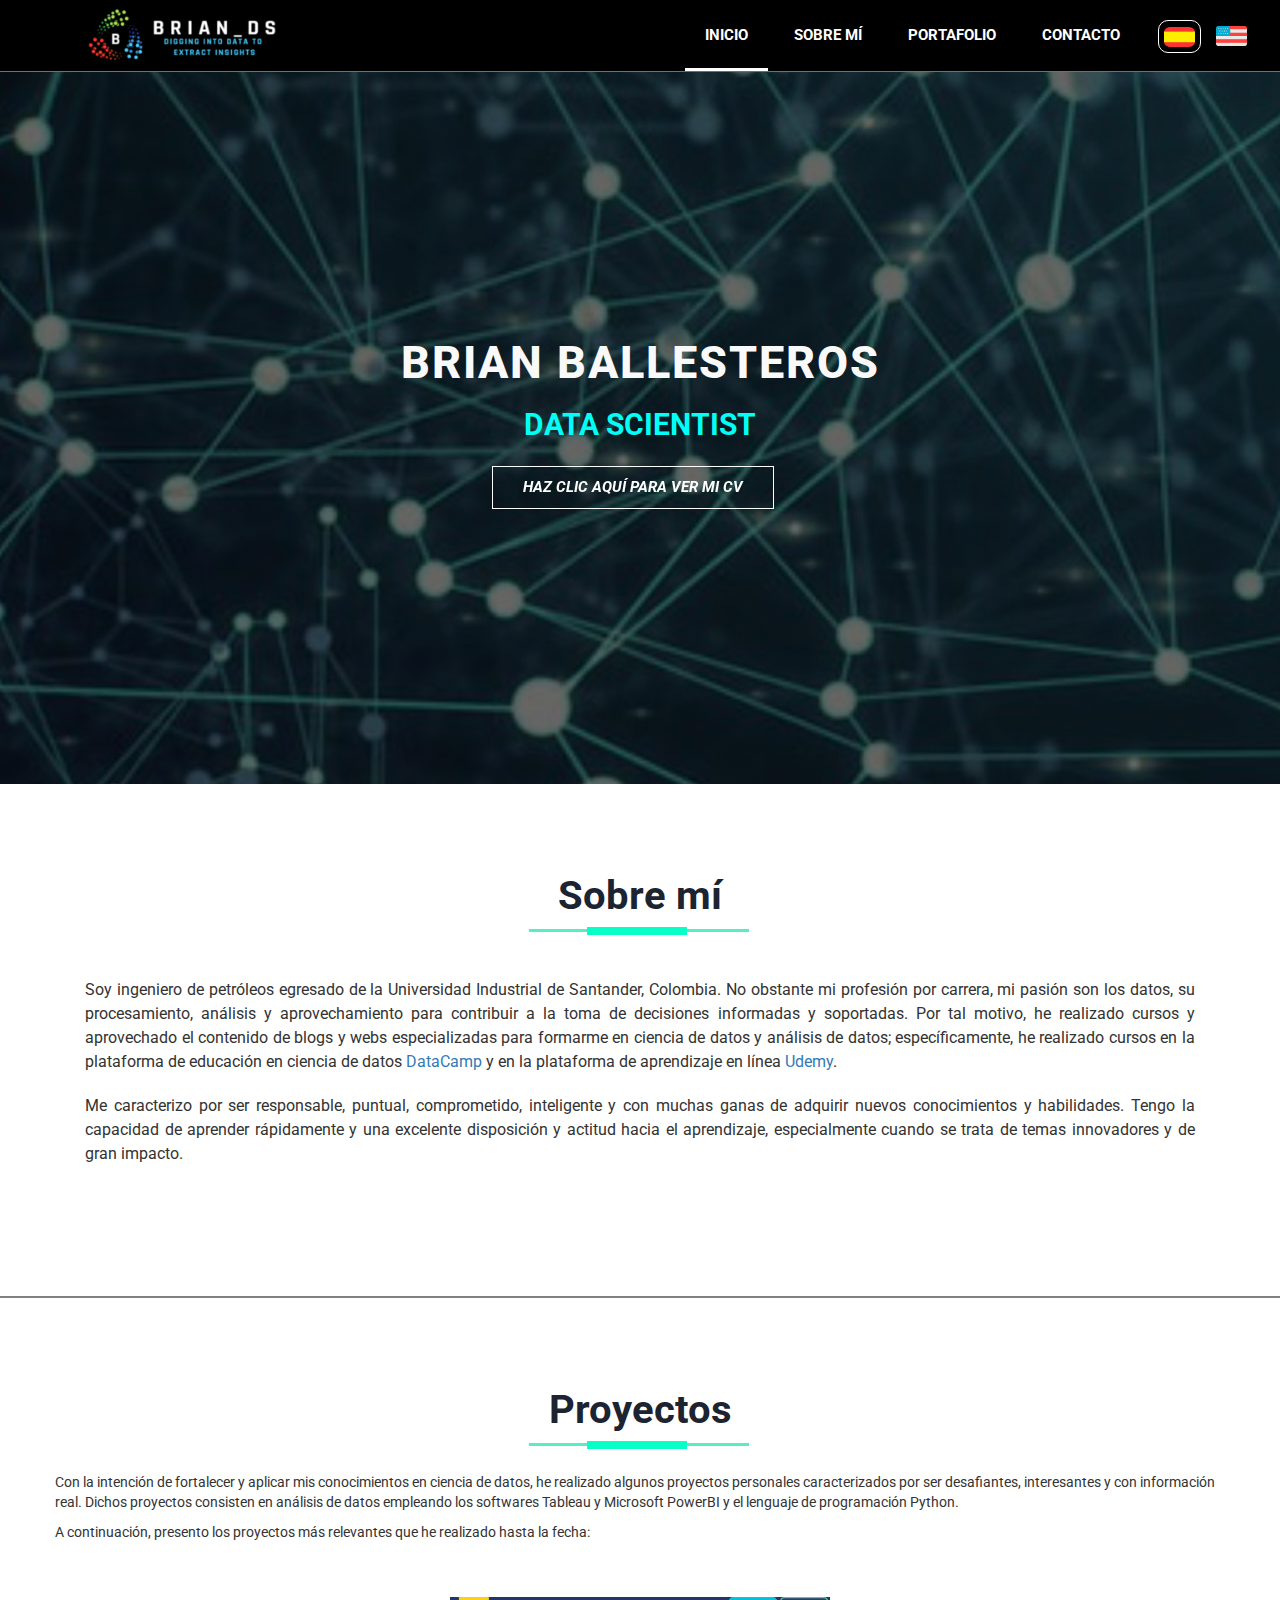
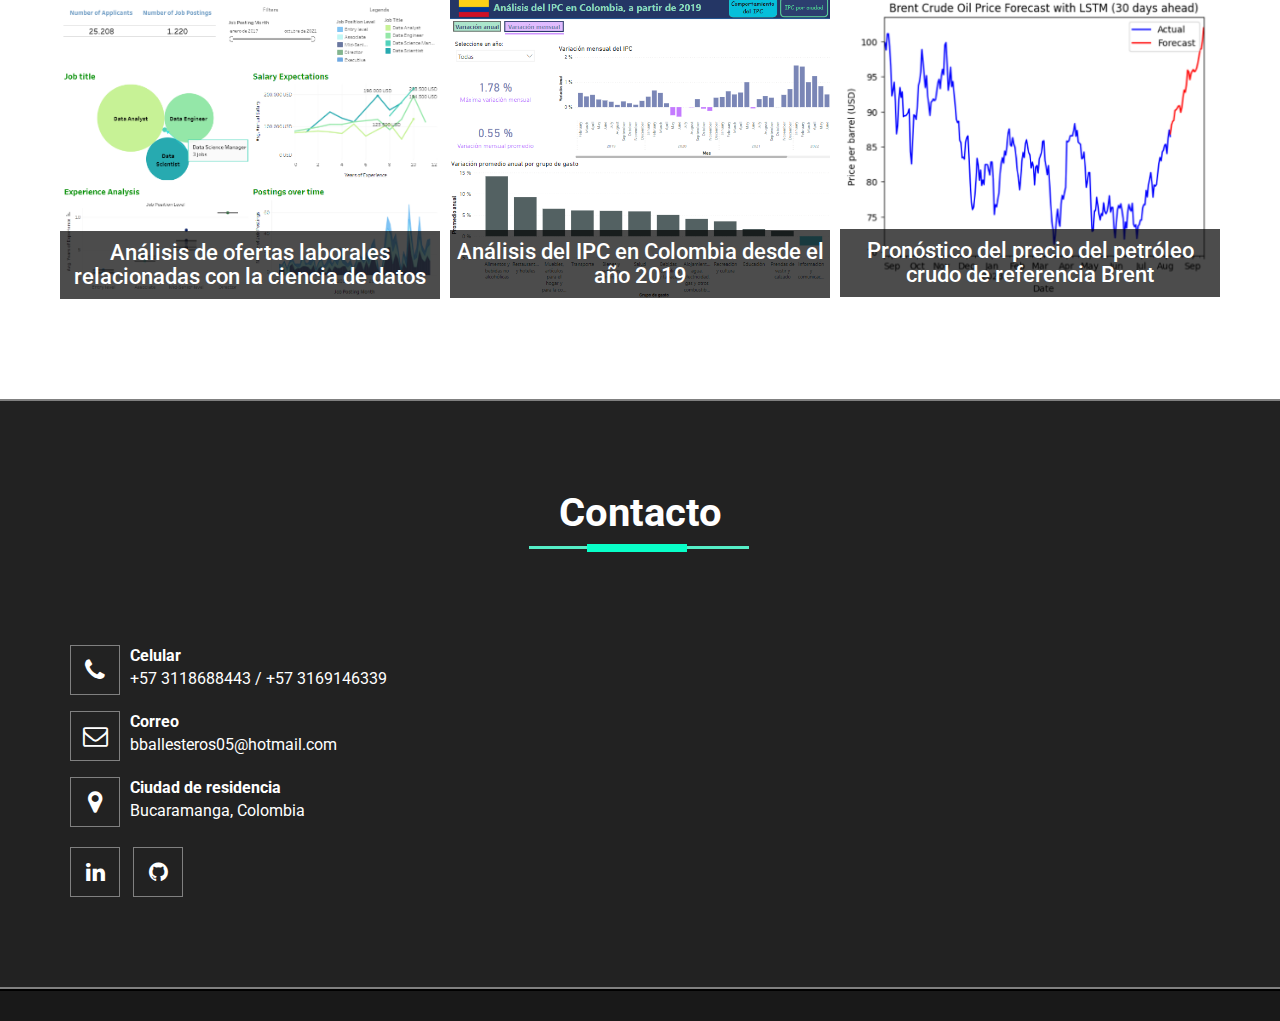
<file: index.html>
<!DOCTYPE html>
<html lang="en">

<head>
    <meta charset="UTF-8">
    <meta name="viewport" content="width=device-width, initial-scale=1">
    <title> Portafolio - Brian Ballesteros </title>
    <!-- Favicons -->
    <link href="img/main_icon_2.png" rel="icon">
    <link href="https://fonts.googleapis.com/css?family=Slabo+27px" rel="stylesheet">
    <link href="https://fonts.googleapis.com/css?family=Roboto:300,400,500,700,900" rel="stylesheet">
    <link rel="stylesheet" href="css/bootstrap.min.css">
    <link rel="stylesheet" href="css/font-awesome.min.css" media="all">
    <link rel="stylesheet" href="css/slick.css">
    <link rel="stylesheet" href="css/flaticon.css">
    <link rel="stylesheet" href="css/imagehover.min.css">
    <link rel="stylesheet" href="css/magnific-popup.css">
    <link rel="stylesheet" href="css/style.css">
    <link rel="stylesheet" href="css/responsive.css">
</head>

<body>
    <!-- === Banner Part === -->
    <section class="banner" id="home">
        <!-- === Header Part === -->
        <header class="full_header">
            <div class="container main_header">
                <nav class="navbar navbar-default">
                    <div class="container">
                        <div class="row">
                            <div class="col-sm-2">
                                <div class="navbar-header">
                                    <button type="button" class="navbar-toggle collapsed" data-toggle="collapse" data-target="#myNavbar" aria-expanded="false">
                                        <span class="sr-only">Toggle navigation</span>
                                        <span class="icon-bar"></span>
                                        <span class="icon-bar"></span>
                                        <span class="icon-bar"></span>
                                    </button>
                                    <a href="index.html"> <img src="img/new_black_logo1.png"> </a>
                                </div>
                            </div>
                            <div class="col-sm-9">
                                <div class="collapse navbar-collapse main_nav" id="myNavbar">
                                    <ul class="nav navbar-nav navbar-right">
                                        <li><a href="#home"> Inicio </a></li>
                                        <li><a href="#about"> Sobre mí </a></li>
                                        <li><a href="#portfolio"> Portafolio </a></li>
                                        <li><a href="#contact"> Contacto </a></li>
                                        
                                    </ul>

                                </div>
                            </div>
                            <div class="col-sm-1">
                                <div class="select-language">
                                    <div class="language-selected"><a href=""><img src="img/spanish-flag.png"></a></div>
                                    <div class=""><a href="index-en.html"><img src="img/english-flag.png"></a></div>
                                </div>
                            </div>
                        
                        </div>
                    </div>
                </nav>
            </div>
        </header>
        <div class="container">
            <div class="banner_inner text-center">
                <h1> Brian Ballesteros </h1>
                <h3> Data Scientist </h3>
                <a href="https://drive.google.com/file/d/1_tmZM1bMBaY2kWdWDrXSYkaN7amioD_c/view?usp=drive_link" target="_blank" class="hvr-radial-out">Haz clic aquí para ver mi CV</a>
            </div>
        </div>
    </section>

    <!-- === About Part === -->
    <section class="about s_common" id="about">
        <div class="container about_cont">
            <div class="row">
                <div class="text-center headline color_b ">
                    <h2>Sobre mí</h2>
                </div>
            </div>
            <div class="row my_story">
                <!---<div class="col-sm-6 about_left">
                    <img src="" alt="" class="img-responsive">
                </div>--->
                <div class="col-sm-12 about_right">
                    <div class="ar_top">
                        <p>Soy ingeniero de petróleos egresado de la Universidad Industrial de Santander, Colombia. No obstante mi profesión por carrera, mi pasión son los datos, su procesamiento, análisis y aprovechamiento para contribuir a la toma de decisiones informadas y soportadas. Por tal motivo, he realizado cursos y aprovechado el contenido de blogs y webs especializadas para formarme en ciencia de datos y análisis de datos; específicamente, he realizado cursos en la plataforma de educación en ciencia de datos <a href="https://www.datacamp.com/">DataCamp</a> y en la plataforma de aprendizaje en línea <a href="https://www.udemy.com/">Udemy</a>.</p>
                        <br>
                        <p>Me caracterizo por ser responsable, puntual, comprometido, inteligente y con muchas ganas de adquirir nuevos conocimientos y habilidades. Tengo la capacidad de aprender rápidamente y una excelente disposición y actitud hacia el aprendizaje, especialmente cuando se trata de temas innovadores y de gran impacto.</p>
                    </div>
                </div>
            </div>
        </div>
    </section>


    <!-- === Portfolio Part === -->
    <section class="portfolio s_common" id="portfolio">
        <div class="container">
            <div class="row">
                <div class="text-center headline color_b">
                    <h2>Proyectos </h2>
                </div>
                <div class="port_text">
                    <p>Con la intención de fortalecer y aplicar mis conocimientos en ciencia de datos, he realizado algunos proyectos personales caracterizados por ser desafiantes, interesantes y con información real. Dichos proyectos consisten en análisis de datos empleando los softwares Tableau y Microsoft PowerBI y el lenguaje de programación Python.</p>
                    <p>A continuación, presento los proyectos más relevantes que he realizado hasta la fecha:</p>
                </div>
                <br>
                <br>
            </div>
            <div class="row">
                <div class="">
                    <div class="col-sm-4 filtr-item pone" data-category="1">
                        <figure class="imghvr-shutter-in-out-diag-1" style="background-color:#D14233;">
                            <img class="img-responsive" src="img/Project_Tableau2.png" alt="sample image">
                            <figcaption class="text-center img-hvr-txt">
                                <h5>Proyecto de análisis de datos llevado a cabo en el software Tableau. Tiene como finalidad determinar aspectos clave como la cantidad de ofertas laborales y la cantidad de aplicantes por trabajo (analista de datos, científico de datos, etc.), los años de experiencia requeridos según el nivel de la vacante (entry level, senior, ejecutivo, etc.), el salario promedio de acuerdo con el trabajo, entre otros.</h5>
                                <a class="test-popup-link" href="img/Project_Tableau2.png">
                                    <i class="fa fa-search"></i>
                                </a>
                                <a href="https://public.tableau.com/shared/TNNW4GQXM?:display_count=n&:origin=viz_share_link" target="_blank"><i class="fa fa-play"></i></a>
                            </figcaption>

                            <div class="description">
                                <h3>Análisis de ofertas laborales relacionadas con la ciencia de datos</h3>
                            </div>
                        </figure>
                    </div>
                    <div class="col-sm-4 filtr-item pone" data-category="3">
                        <figure class="imghvr-shutter-in-out-diag-1">
                            <img class="img-responsive" src="img/Project_PowerBI.png" alt="sample image">
                            <figcaption class="text-center img-hvr-txt">
                                <h5>Proyecto de análisis de datos realizado en el software Microsoft PowerBI. El objetivo es estudiar el comportamiento del IPC desde 2019, su variación en función de los grupos de gasto y su variación por ciudad, tanto en periodos mensuales como anuales.</h5>
                                <h5>El link proporcionado permite descargar el archivo “CPI Analysis.pbix” junto con los respectivos datos, el cual puede ser ejecutado con el software Microsoft PowerBI.</h5>
                                <a class="test-popup-link" href="img/Project_PowerBI.png">
                                    <i class="fa fa-search"></i>
                                </a>
                                <a href="https://drive.google.com/drive/folders/1aKklB8qImrRt2akM0VcQ1N1F1uU7u7aK?usp=sharing" target="_blank"><i class="fa fa-play"></i></a>
                            </figcaption>

                            <div class="description">
                                <h3>Análisis del IPC en Colombia desde el año 2019</h3>
                            </div>
                        </figure>
                    </div>
                    <div class="col-sm-4 filtr-item pone" data-category="2">
                        <figure class="imghvr-shutter-in-out-diag-1">
                            <img class="img-responsive" src="img/Python_project.png" alt="sample image">
                            <figcaption class="text-center img-hvr-txt">
                                <h5>Proyecto de Python sobre análisis de series temporales. El objetivo es pronosticar el precio del crudo Brent para los siguientes 30 días con respecto a la última fecha en la serie temporal de datos (7 de agosto del 2023). El pronóstico se puede obtener mediante el conocido modelo estadístico ARIMA y con un modelo de deep learning, específicamente, una red neuronal recurrente (RNN) de tipo LSTM (Long Short-Term Memory).</h5>
                                <a class="test-popup-link" href="img/Python_project.png">
                                    <i class="fa fa-search"></i>
                                </a>
                                <a href="https://colab.research.google.com/drive/1WmlHs6Ov8JGFQ_-JUyajVXQex1bkOWXK?usp=sharing" target="_blank"><i class="fa fa-play"></i></a>
                            </figcaption>

                            <div class="description">
                                <h3>Pronóstico del precio del petróleo crudo de referencia Brent</h3>
                            </div>
                        </figure>
                    </div>
                </div>
            </div>
        </div>
    </section>


    <!-- === Contact Part === -->
    <section class="contact s_common" id="contact">
        <div class="container">
            <div class="row ">
                <div class="text-center headline color_w">
                    <h2>Contacto</h2>
                </div>
            </div>
            <div class="row c_row justify-content-center">
                <div class="col-sm-6 c_col_left">
                    <div class="cleft_1">
                        <i class="fa fa-phone" aria-hidden="true"></i>
                        <p><span>Celular</span>+57 3118688443 / +57 3169146339</p>
                    </div>
                    <div class="cleft_1">
                        <i class="fa fa-envelope-o" aria-hidden="true"></i>
                        <p><span>Correo</span>bballesteros05@hotmail.com</p>
                    </div>
                    <div class="cleft_1">
                        <i class="fa fa-map-marker" aria-hidden="true"></i>
                        <p><span>Ciudad de residencia</span>Bucaramanga, Colombia</p>
                    </div>
                    <div class="cleft_social">
                        <a href="https://www.linkedin.com/in/brian-ballesteros-86a1471b7/" target="_blank"><i class="fa fa-linkedin"></i></a>
                        <a href="https://github.com/Briann005" target="_blank"><i class="fa fa-github"></i></a>
                    </div>
                </div>

            </div>
        </div>
    </section>

    <!-- === Footer Part === -->
    <footer class="footer">
        <div class="container text-center">
        </div>
    </footer>


    <script src="js/jquery-1.12.4.min.js"></script>
    <script src="js/bootstrap.min.js"></script>
    <script src="js/slick.min.js"></script>
    <script src="js/jquery.counterup.min.js"></script>
    <script src="js/waypoints.min.js"></script>
    <script src="js/jquery.filterizr.js"></script>
    <script src="js/controls.js"></script>
    <script src="js/jquery.magnific-popup.min.js"></script>
    <script src="js/custom.js"></script>
</body>

</html>
</file>
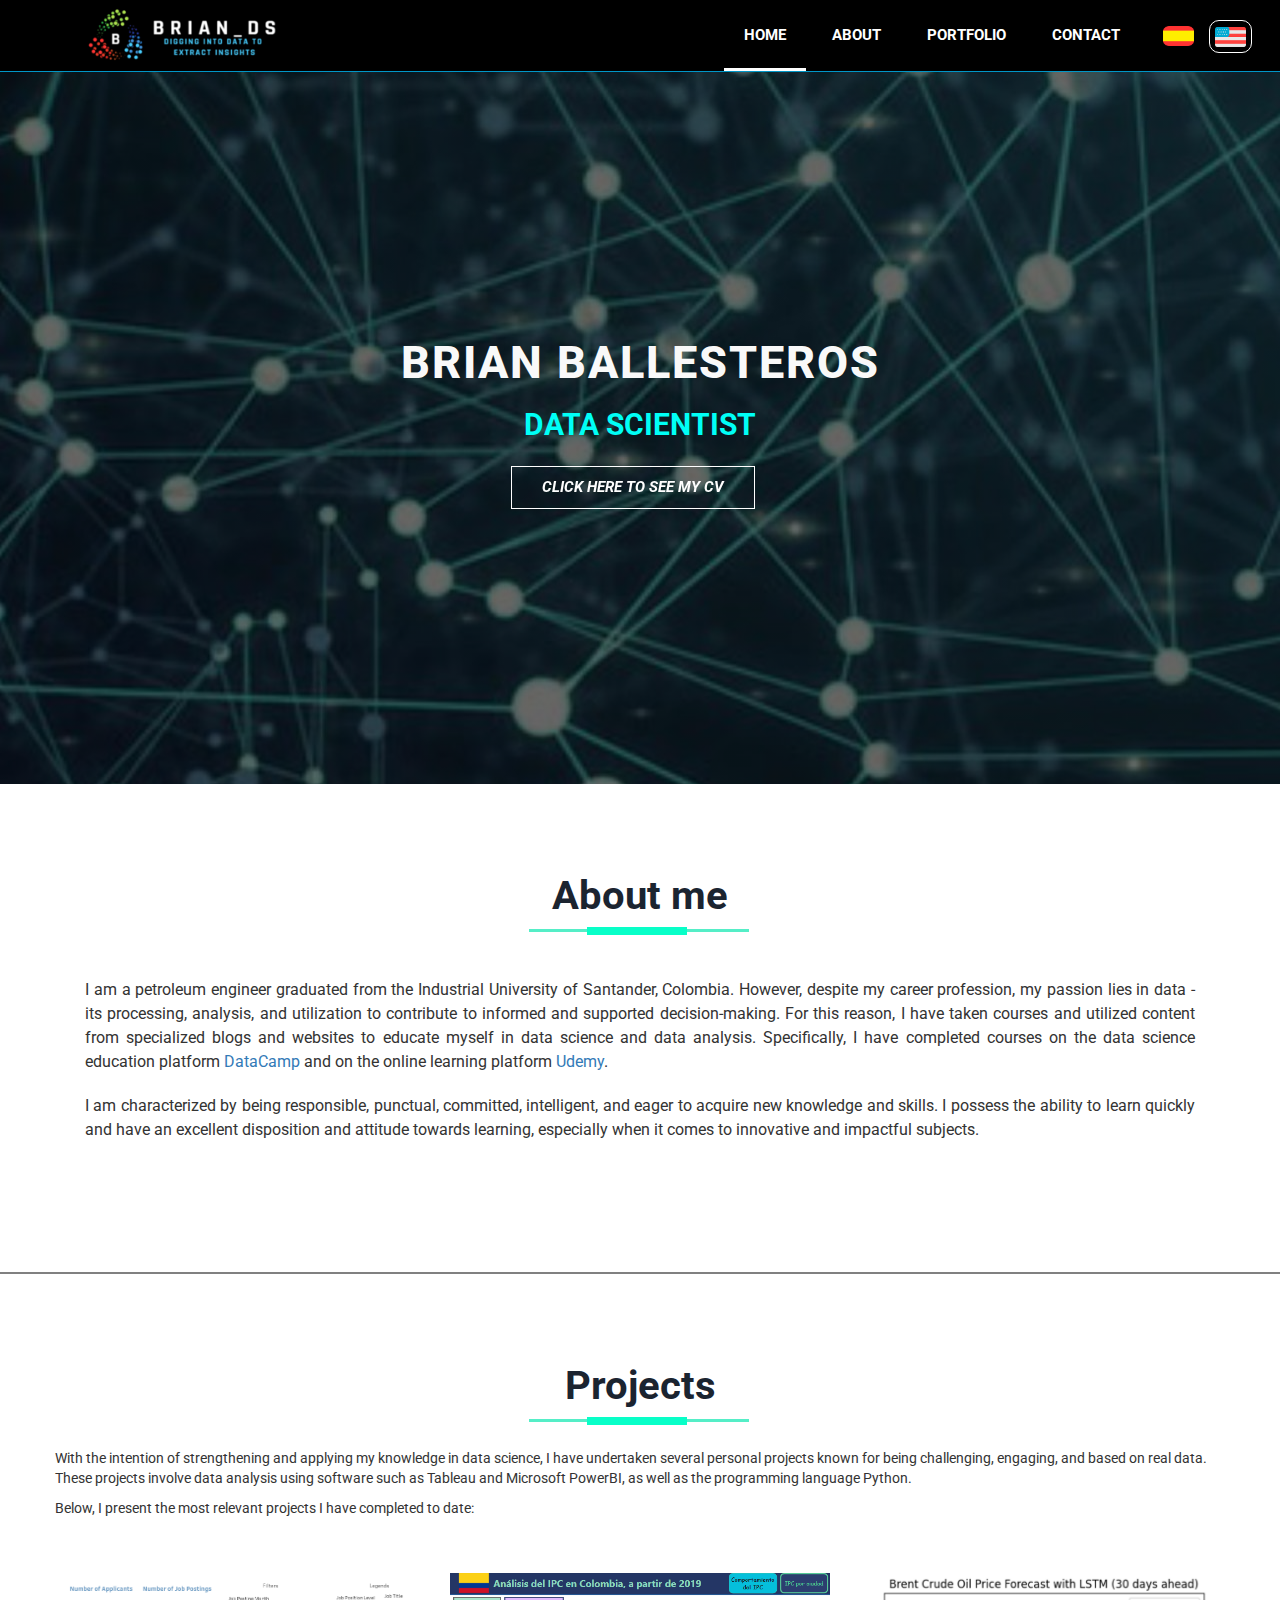
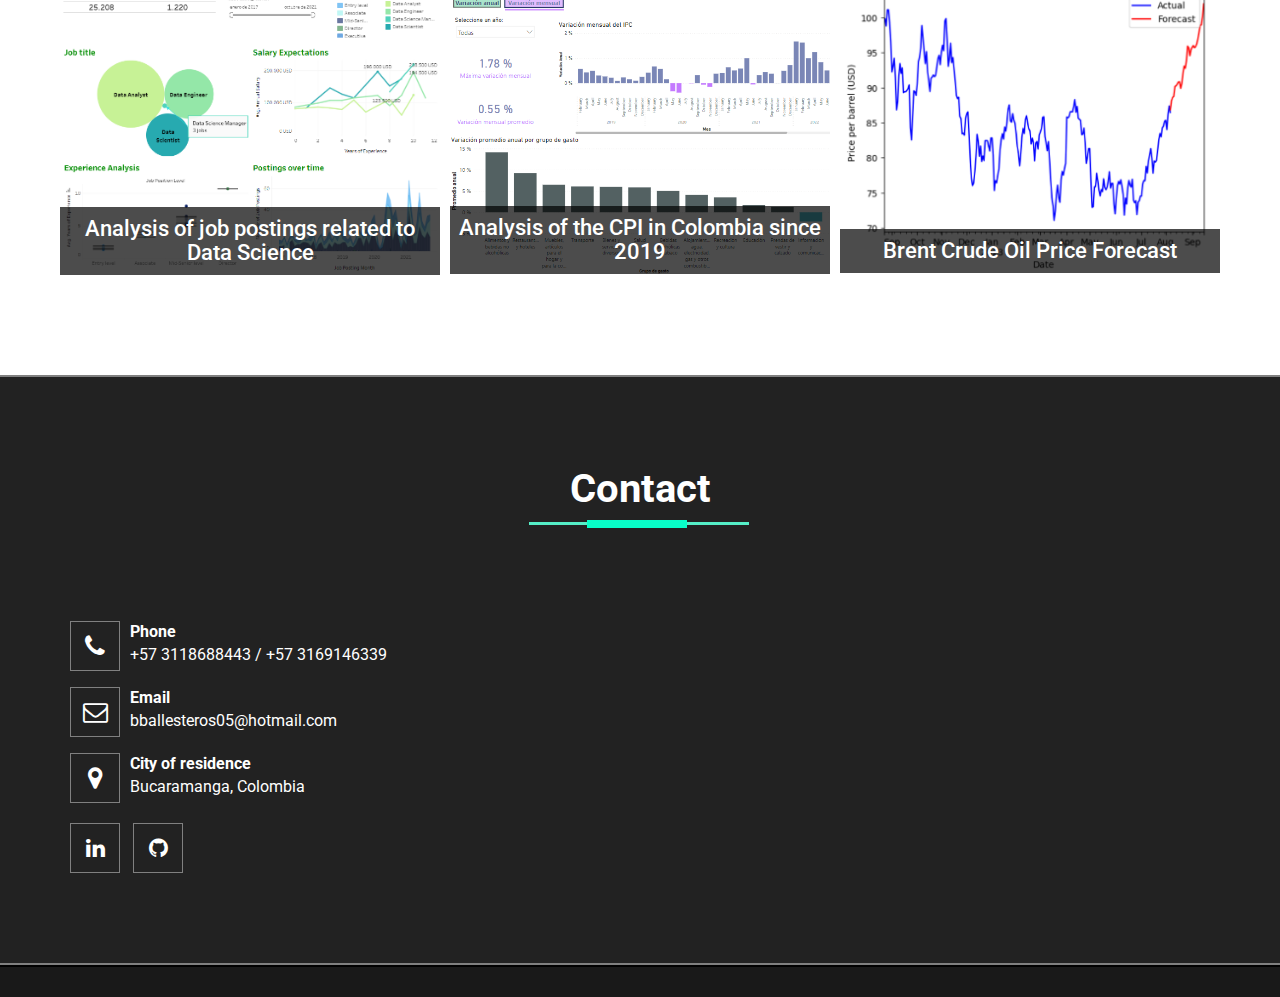
<file: index-en.html>
<!DOCTYPE html>
<html lang="en">

<head>
    <meta charset="UTF-8">
    <meta name="viewport" content="width=device-width, initial-scale=1">
    <title> Portfolio - Brian Ballesteros </title>
    <!-- Favicons -->
    <link href="img/main_icon_2.png" rel="icon">
    <link href="https://fonts.googleapis.com/css?family=Slabo+27px" rel="stylesheet">
    <link href="https://fonts.googleapis.com/css?family=Roboto:300,400,500,700,900" rel="stylesheet">
    <link rel="stylesheet" href="css/bootstrap.min.css">
    <link rel="stylesheet" href="css/font-awesome.min.css" media="all">
    <link rel="stylesheet" href="css/slick.css">
    <link rel="stylesheet" href="css/flaticon.css">
    <link rel="stylesheet" href="css/imagehover.min.css">
    <link rel="stylesheet" href="css/magnific-popup.css">
    <link rel="stylesheet" href="css/style.css">
    <link rel="stylesheet" href="css/responsive.css">
</head>

<body>
    <!-- === Banner Part === -->
    <section class="banner" id="home">
        <!-- === Header Part === -->
        <header class="full_header">
            <div class="container main_header">
                <nav class="navbar navbar-default">
                    <div class="container">
                        <div class="row">
                            <div class="col-sm-2">
                                <div class="navbar-header">
                                    <button type="button" class="navbar-toggle collapsed" data-toggle="collapse" data-target="#myNavbar" aria-expanded="false">
                                        <span class="sr-only">Toggle navigation</span>
                                        <span class="icon-bar"></span>
                                        <span class="icon-bar"></span>
                                        <span class="icon-bar"></span>
                                    </button>
                                    <a href="index-en.html"> <img src="img/new_black_logo1.png"> </a>
                                </div>
                            </div>
                            <div class="col-sm-9">
                                <div class="collapse navbar-collapse main_nav" id="myNavbar">
                                    <ul class="nav navbar-nav navbar-right">
                                        <li><a href="#home"> Home </a></li>
                                        <li><a href="#about"> About </a></li>
                                        <li><a href="#portfolio"> Portfolio </a></li>
                                        <li><a href="#contact"> Contact </a></li>
                                        
                                    </ul>

                                </div>
                            </div>
                            <div class="col-sm-1">
                                <div class="select-language">
                                    <div class=""><a href="index.html"><img class="" src="img/spanish-flag.png"></a></div>
                                    <div class="language-selected"><a href=""><img class="" src="img/english-flag.png"></a></div>
                                </div>
                            </div>
                        
                        </div>
                    </div>
                </nav>
            </div>
        </header>
        <div class="container">
            <div class="banner_inner text-center">
                <h1> Brian Ballesteros </h1>
                <h3> Data Scientist </h3>
                <a href="https://drive.google.com/file/d/1uuVuzTpBem7Zm0sVa4ynGmLAKn6o36nJ/view?usp=drive_link" target="_blank" class="hvr-radial-out">Click here to see my CV</a>
            </div>
        </div>
    </section>

    <!-- === About Part === -->
    <section class="about s_common" id="about">
        <div class="container about_cont">
            <div class="row">
                <div class="text-center headline color_b ">
                    <h2>About me</h2>
                </div>
            </div>
            <div class="row my_story">
                <!---<div class="col-sm-6 about_left">
                    <img src="" alt="" class="img-responsive">
                </div>--->
                <div class="col-sm-12 about_right">
                    <div class="ar_top">
                        <p>I am a petroleum engineer graduated from the Industrial University of Santander, Colombia. However, despite my career profession, my passion lies in data - its processing, analysis, and utilization to contribute to informed and supported decision-making. For this reason, I have taken courses and utilized content from specialized blogs and websites to educate myself in data science and data analysis. Specifically, I have completed courses on the data science education platform <a href="https://www.datacamp.com/" target="_blank">DataCamp</a> and on the online learning platform <a href="https://www.udemy.com/" target="_blank">Udemy</a>.</p>
                        <br>
                        <p>I am characterized by being responsible, punctual, committed, intelligent, and eager to acquire new knowledge and skills. I possess the ability to learn quickly and have an excellent disposition and attitude towards learning, especially when it comes to innovative and impactful subjects.</p>
                    </div>
                </div>
            </div>
        </div>
    </section>

    <!-- === Portfolio Part === -->
    <section class="portfolio s_common" id="portfolio">
        <div class="container">
            <div class="row">
                <div class="text-center headline color_b">
                    <h2>Projects</h2>
                </div>
                <div class="port_text">
                    <p>With the intention of strengthening and applying my knowledge in data science, I have undertaken several personal projects known for being challenging, engaging, and based on real data. These projects involve data analysis using software such as Tableau and Microsoft PowerBI, as well as the programming language Python.</p>
                    <p>Below, I present the most relevant projects I have completed to date:</p>
                </div>
                <br>
                <br>
            </div>
            <div class="row">
                <div class="">
                    <div class="col-sm-4 filtr-item pone" data-category="1, 3">
                        <figure class="imghvr-shutter-in-out-diag-1" style="background-color:#D14233;">
                            <img class="img-responsive" src="img/Project_Tableau2.png" alt="sample image">
                            <figcaption class="text-center img-hvr-txt">
                                <h5>Data analysis project carried out in Tableau software. Its purpose is to determine key aspects such as the number of jobs postings and the number of applicants per job (data analyst, data scientist, etc.), the years of experience required according to the level of the vacancy (entry level, senior, executive, etc.), the average salary according to the job, among others.</h5>
                                <a class="test-popup-link" href="img/Project_Tableau2.png">
                                    <i class="fa fa-search"></i>
                                </a>
                                <a href="https://public.tableau.com/shared/TNNW4GQXM?:display_count=n&:origin=viz_share_link" target="_blank"><i class="fa fa-play"></i></a>
                            </figcaption>

                            <div class="description">
                                <h3>Analysis of job postings related to Data Science</h3>
                            </div>
                        </figure>
                    </div>
                    <div class="col-sm-4 filtr-item pone" data-category="3">
                        <figure class="imghvr-shutter-in-out-diag-1">
                            <img class="img-responsive" src="img/Project_PowerBI.png" alt="sample image">
                            <figcaption class="text-center img-hvr-txt">
                                <h5>Data analysis project carried out in Microsoft PowerBI software. The objective is to study the behavior of the CPI since 2019, its variation depending on the spending groups and its variation by city, both in monthly and annual periods.</h5>
                                <h5>The provided link allows you to download the “CPI Analysis.pbix” file together with the respective data, which can be run with Microsoft PowerBI.</h5>
                                <a class="test-popup-link" href="img/Project_PowerBI.png">
                                    <i class="fa fa-search"></i>
                                </a>
                                <a href="https://drive.google.com/drive/folders/1aKklB8qImrRt2akM0VcQ1N1F1uU7u7aK?usp=sharing" target="_blank"><i class="fa fa-play"></i></a>
                            </figcaption>

                            <div class="description">
                                <h3>Analysis of the CPI in Colombia since 2019</h3>
                            </div>
                        </figure>
                    </div>
                    <div class="col-sm-4 filtr-item pone" data-category="2">
                        <figure class="imghvr-shutter-in-out-diag-1">
                            <img class="img-responsive" src="img/Python_project.png" alt="sample image">
                            <figcaption class="text-center img-hvr-txt">
                                <h5>Python project on time series analysis. The objective is to forecast the price of Brent crude for the next 30 days with respect to the last date in the time series (August 7, 2023). The forecast can be obtained using the well-known ARIMA statistical model and with a deep learning model, specifically, a recurrent neural network (RNN) of the LSTM (Long Short-Term Memory) type.</h5>
                                <a class="test-popup-link" href="img/Python_project.png">
                                    <i class="fa fa-search"></i>
                                </a>
                                <a href="https://colab.research.google.com/drive/1WmlHs6Ov8JGFQ_-JUyajVXQex1bkOWXK?usp=sharing" target="_blank"><i class="fa fa-play"></i></a>
                            </figcaption>

                            <div class="description">
                                <h3>Brent Crude Oil Price Forecast</h3>
                            </div>
                        </figure>
                    </div>
                </div>
            </div>
        </div>
    </section>

    <!-- === Contact Part === -->
    <section class="contact s_common" id="contact">
        <div class="container">
            <div class="row ">
                <div class="text-center headline color_w">
                    <h2>Contact</h2>
                </div>
            </div>
            <div class="row c_row justify-content-center">
                <div class="col-sm-6 c_col_left">
                    <div class="cleft_1">
                        <i class="fa fa-phone" aria-hidden="true"></i>
                        <p><span>Phone</span>+57 3118688443 / +57 3169146339</p>
                    </div>
                    <div class="cleft_1">
                        <i class="fa fa-envelope-o" aria-hidden="true"></i>
                        <p><span>Email</span>bballesteros05@hotmail.com</p>
                    </div>
                    <div class="cleft_1">
                        <i class="fa fa-map-marker" aria-hidden="true"></i>
                        <p><span>City of residence</span>Bucaramanga, Colombia</p>
                    </div>
                    <div class="cleft_social">
                        <a href="https://www.linkedin.com/in/brian-ballesteros-86a1471b7/" target="_blank"><i class="fa fa-linkedin"></i></a>
                        <a href="https://github.com/Briann005" target="_blank"><i class="fa fa-github"></i></a>
                    </div>
                </div>

            </div>
        </div>
    </section>

    <!-- === Footer Part === -->
    <footer class="footer">
        <div class="container text-center">
        </div>
    </footer>


    <script src="js/jquery-1.12.4.min.js"></script>
    <script src="js/bootstrap.min.js"></script>
    <script src="js/slick.min.js"></script>
    <script src="js/jquery.counterup.min.js"></script>
    <script src="js/waypoints.min.js"></script>
    <script src="js/jquery.filterizr.js"></script>
    <script src="js/controls.js"></script>
    <script src="js/jquery.magnific-popup.min.js"></script>
    <script src="js/custom.js"></script>
</body>

</html>
</file>
<file: css/flaticon.css>
/*
  	Flaticon icon font: Flaticon
  	Creation date: 14/05/2017 04:02
  	*/

@font-face {
  font-family: "Flaticon";
  src: url("../fonts/Flaticon.eot");
  src: url("../fonts/Flaticon.eot?#iefix") format("embedded-opentype"),
       url("../fonts/Flaticon.woff") format("woff"),
       url("../fonts/Flaticon.ttf") format("truetype"),
       url("../fonts/Flaticon.svg#Flaticon") format("svg");
  font-weight: normal;
  font-style: normal;
}

@media screen and (-webkit-min-device-pixel-ratio:0) {
  @font-face {
    font-family: "Flaticon";
    src: url("./Flaticon.svg#Flaticon") format("svg");
  }
}

[class^="flaticon-"]:before, [class*=" flaticon-"]:before,
[class^="flaticon-"]:after, [class*=" flaticon-"]:after {   
  font-family: Flaticon;
        font-size: 20px;
font-style: normal;
margin-left: 20px;
}

.flaticon-message:before { content: "\f100"; }
.flaticon-envelope:before { content: "\f101"; }
.flaticon-smartphone:before { content: "\f102"; }
.flaticon-map:before { content: "\f103"; }
.flaticon-heart:before { content: "\f104"; }
.flaticon-heart2:before { content: "\f105"; }
.flaticon-management:before { content: "\f106"; }
.flaticon-trophy:before { content: "\f107"; }
.flaticon-clipboard:before { content: "\f108"; }
.flaticon-quality:before { content: "\f109"; }
.flaticon-completed-tasks:before { content: "\f10a"; }
.flaticon-technology-2:before { content: "\f10b"; }
.flaticon-technology-1:before { content: "\f10c"; }
.flaticon-technology:before { content: "\f10d"; }
.flaticon-light-bulb:before { content: "\f10e"; }
.flaticon-idea:before { content: "\f10f"; }
</file>
<file: css/style.css>
* {
    padding: 0px;
    margin: 0px;
    outline: 0px;
}

a,
a:hover {
    text-decoration: none;
}

.navbar-header a img{
    height: 70px;
    width: auto;
}

ol,
ul {
    list-style-type: none;
}

img {
    border: 0;
}

body {
    font-family: 'Roboto', sans-serif;
}

.clr {
    clear: both;
}

.s_common {
    padding: 70px 0px 90px;
    border-bottom: 2px solid gray;
}

.color_w {
    color: #fff;
}

.color_b {
    color: #000;
}

.headline {
    margin: 20px 0 40px;
}

.headline h2 {
    font-size: 40px;
    color: #1B2430;
    font-weight: 700;
    margin-bottom: 30px;
    margin-top: 15px;
    position: relative;
    /*text-transform: capitalize;*/
}

.headline h2::before {
    background-color: #55eec7;
    content: "";
    height: 3px;
    left: 40.5%;
    position: absolute;
    top: 55px;
    width: 220px;
}

.headline h2::after {
    background-color: #08FFC8;
    content: "";
    height: 8px;
    left: 45.5%;
    position: absolute;
    top: 53px;
    width: 100px;
}

.headline p {
    font-size: 20px;
    font-weight: 700;
    line-height: 24px;
    margin-top: 20px;
}


/* === Header Part Style Start From Here === */

.full_header {
    background-color: #000000;
    color: #fff;
    border-bottom: 1px solid #0096c7;
    position: absolute;
    top: 0;
    left: 0;
    width: 100%;
}

.sticky {
    border-color: transparent;
    box-shadow: 0 0 5px 2px #000;
    left: 0;
    position: fixed;
    top: 0;
    width: 100%;
    z-index: 99;
    transition: all .5s linear;
}

.container-fluid {
    padding-right: 0px;
    padding-left: 15px;
    margin-right: auto;
    margin-left: auto;
}

.navbar-default {
    background-color: transparent;
    border-color: #e7e7e7;
}

.full_header .navbar {
    margin-bottom: 0;
    min-height: 50px;
    position: relative;
    border: none;
}

.navbar-collapse {
    padding-right: 0px;
    padding-left: 15px;
}

.navbar-default .navbar-brand {
    color: #fff;
    font-size: 20px;
    font-weight: bold;
    letter-spacing: 1px;
    text-transform: uppercase;
    padding-top: 25px;
}

.navbar-default .navbar-brand:focus,
.navbar-default .navbar-brand:hover {
    color: #fff;
    background-color: transparent;
}

.navbar-default .navbar-nav>.active>a,
.navbar-default .navbar-nav>.active>a:focus,
.navbar-default .navbar-nav>.active>a:hover {
    background-color: transparent;
    border-bottom: 3px solid #fff;
    color: #fff;
}

.navbar-default .navbar-nav>li>a {
    color: #fff;
    font-size: 15px;
    text-transform: uppercase;
    padding: 25px 20px 23px;
    font-weight: 700;
    margin: 0px 3px;
    transition: all .4s ease;
    border-bottom: 3px solid transparent;
}

.navbar-default .navbar-nav>li>a.hire_me {
    border: 1px solid #fff;
    color: #fff;
    display: inline-block;
    font-size: 15px;
    margin-right: 15px;
    margin-top: 15px;
    padding: 10px 30px;
}

.hm-hvr-radial-out {
    -webkit-transform: perspective(1px) translateZ(0);
    transform: perspective(1px) translateZ(0);
    box-shadow: 0 0 1px transparent;
    position: relative;
    overflow: hidden;
    -webkit-transition-property: color;
    transition-property: color;
    -webkit-transition-duration: 0.3s;
    transition-duration: 0.3s;
}

.hm-hvr-radial-out:before {
    content: "";
    position: absolute;
    z-index: -1;
    top: 0;
    left: 0;
    right: 0;
    bottom: 0;
    background: #fff;
    border-radius: 100%;
    -webkit-transform: scale(0);
    transform: scale(0);
    -webkit-transition-property: transform;
    transition-property: transform;
    -webkit-transition-duration: 0.3s;
    transition-duration: 0.3s;
    -webkit-transition-timing-function: ease-out;
    transition-timing-function: ease-out;
}

.hm-hvr-radial-out:hover,
.hm-hvr-radial-out:focus,
.hm-hvr-radial-out:active {
    color: #fff;
}

.hm-hvr-radial-out:hover:before,
.hm-hvr-radial-out:focus:before,
.hm-hvr-radial-out:active:before {
    -webkit-transform: scale(2);
    transform: scale(2);
}

.navbar-default .navbar-nav>li>a.hire_me:hover {
    color: #000;
}

.navbar-default .navbar-nav>li>a:focus,
.navbar-default .navbar-nav>li>a:hover {
    color: #fff;
    background-color: transparent;
    border-color: #fff;
}


/* === Banner Part === */

.banner {
    background-size: cover;
    height: 100%;
    background: linear-gradient(to bottom, rgba(0, 0, 0, 0.6), rgba(0, 0, 0, 0.6)), url("../img/banner2.jpg") center no-repeat;
    position: relative;
}

.banner_inner {
    color: #fff;
    padding: 323px 0px 270px;
    font-family: 'Roboto', sans-serif;
}

.banner_inner h3 {
    font-size: 30px;
    color: #00FFF6;
    text-transform: uppercase;
    font-weight: 700;
}

.banner_inner h1 {
    font-size: 45px;
    color: #F9F9F9;
    font-weight: 800;
    letter-spacing: 2px;
    margin-bottom: 15px;
    margin-top: 15px;
    text-transform: uppercase;
}

.banner_inner p {
    font-size: 20px;
    font-weight: 700;
}

.banner_inner a {
    border: 1px solid #fff;
    color: #fff;
    display: inline-block;
    font-size: 15px;
    font-style: italic;
    margin-right: 15px;
    margin-top: 15px;
    padding: 10px 30px;
    transition: all .5s linear;
    text-transform: uppercase;
    font-weight: 700;
}

.hvr-radial-out {
    -webkit-transform: perspective(1px) translateZ(0);
    transform: perspective(1px) translateZ(0);
    box-shadow: 0 0 1px transparent;
    position: relative;
    overflow: hidden;
    -webkit-transition-property: color;
    transition-property: color;
    -webkit-transition-duration: 0.3s;
    transition-duration: 0.3s;
}

.hvr-radial-out:before {
    content: "";
    position: absolute;
    z-index: -1;
    top: 0;
    left: 0;
    right: 0;
    bottom: 0;
    background: #0096c7;
    border-radius: 100%;
    -webkit-transform: scale(0);
    transform: scale(0);
    -webkit-transition-property: transform;
    transition-property: transform;
    -webkit-transition-duration: 0.3s;
    transition-duration: 0.3s;
    -webkit-transition-timing-function: ease-out;
    transition-timing-function: ease-out;
}

.hvr-radial-out:hover,
.hvr-radial-out:focus,
.hvr-radial-out:active {
    color: #fff;
}

.hvr-radial-out:hover:before,
.hvr-radial-out:focus:before,
.hvr-radial-out:active:before {
    -webkit-transform: scale(2);
    transform: scale(2);
}


/* === About Me Part === */

.about {}

.my_story {
    margin: 20px 0px;
}

.about_left {}

.about_left img {}

.about_right {}

.ar_top {
    padding-bottom: 20px;
}

.ar_top h3 {
    color: #0096c7;
    font-size: 35px;
}

.ar_top p {
    font-size: 16px;
    line-height: 24px;
    margin: 0px;
    text-align: justify;
    text-justify: inter-word;
}

.ar_bottom {
    padding-top: 20px;
}

.ar_bottom table {
    border-collapse: collapse;
    width: 100%;
}

.ar_bottom table td{
    width: 50%;
}

.ar_bottom table td,
th {
    border: 1px solid #dddddd;
    text-align: left;
    padding: 10px;
    font-size: 16px 
}

/* === Skills Part === */
.skills_row{
    margin-top: 20px;
}
.skill_left{}
/* === Skill and Service Part === */
.fadeIn {
    animation-duration: 0.7s;
    animation-fill-mode: forwards;
    animation-name: fadeIn;
    animation-timing-function: ease-in-out;
}

.progress_bar {
    margin-bottom: 30px;
    position: relative;
    width: 95%;
    margin-left: auto;
    margin-right: auto;
}

.progress_bar:last-child {
    margin-bottom: 0px;
}

.progress_holder {
    margin-bottom: 7px
}

.progress_bar_title {
    color: hsl(0, 0%, 0%);
    display: inline;
    font-size: 18px;
    font-weight: 900;
    text-transform: uppercase;
}

.progress_number {
    color: #a2a1a4;
    font-size: 17px;
    font-weight: 900;
    position: absolute;
    right: 0;
    text-transform: uppercase;
    top: 0;
}

.progress_bar_holder {
    background: #d6d9dc;
    margin-top: 5px;
}

.progress_bar_content {
    height: 5px;
    transition: width 1s ease-in-out 0s;
}


/* === Service Part ===*/

.ser_one {
    margin: 15px 0px;
}
.ser_one i {
    font-size: 40px;
    margin-bottom: 12px;
    margin-top: 15px;
    color: #46959B;
    height: 70px;
    width: 70px;
    text-align: center;
    line-height: 70px;
    border-radius: 50%;
    transition: all .5s linear;
}
.ser_one:hover > i{
    background-color: #46959B;
    color: #fff;
    border: 1px solid gray;
}
.ser_one h3 {
  margin: 0 0 17px;
}

/* === Portfolio Part === */

.portfolio {}

.menu {
    margin-bottom: 30px;
}

.menu li {
    font-size: 16px;
    padding: 7px 25px;
    border: 1px solid #000;
    margin-right: 5px;
    display: inline-block;
    font-weight: 500;
    cursor: pointer;
    transition: all .4s linear;
}

.menu li:last-child {
    margin-right: 0px;
}

.menu li.active {
    background-color: #46959B;
    color: #fff;
    border-color: #46959B;
}

.p-hvr-radial-out {
    -webkit-transform: perspective(1px) translateZ(0);
    transform: perspective(1px) translateZ(0);
    box-shadow: 0 0 1px transparent;
    position: relative;
    overflow: hidden;
    -webkit-transition-property: color;
    transition-property: color;
    -webkit-transition-duration: 0.3s;
    transition-duration: 0.3s;
}

.p-hvr-radial-out:before {
    content: "";
    position: absolute;
    z-index: -1;
    top: 0;
    left: 0;
    right: 0;
    bottom: 0;
    background: #46959B;
    border-radius: 100%;
    -webkit-transform: scale(0);
    transform: scale(0);
    -webkit-transition-property: transform;
    transition-property: transform;
    -webkit-transition-duration: 0.3s;
    transition-duration: 0.3s;
    -webkit-transition-timing-function: ease-out;
    transition-timing-function: ease-out;
}

.p-hvr-radial-out:hover,
.p-hvr-radial-out:focus,
.p-hvr-radial-out:active {
    color: #fff;
}

.p-hvr-radial-out:hover:before,
.p-hvr-radial-out:focus:before,
.p-hvr-radial-out:active:before {
    -webkit-transform: scale(2);
    transform: scale(2);
}

.pone img {
    width: 100%;
    height: 100%;
}

.portfolio .col-sm-4 {
    padding-left: 5px;
    padding-right: 5px;
    padding-top: 5px;
    padding-bottom: 5px;
}

[class*=" imghvr-"] figcaption,
[class^="imghvr-"] figcaption {
    background-color: #48cae4;
}

[class*=" imghvr-shutter-in-"]::after,
[class*=" imghvr-shutter-in-"]::before,
[class^="imghvr-shutter-in-"]::after,
[class^="imghvr-shutter-in-"]::before {
    background: #48cae4 none repeat scroll 0 0;
}

.img-hvr-txt h4 {
    margin-top: 60px;
    font-size: 23px;
}

.description h3 {
    margin-top: 60px;
    font-size: 22px;
    text-align: center;
}

.img-hvr-txt h5 {
    text-align: justify;
}

.img-hvr-txt a {
    color: #fff;
    text-align: center;
}

.img-hvr-txt i {
    border: 1px solid #fff;
    font-size: 20px;
    margin-left: 5px;
    margin-top: 10px;
    padding: 12px 15px;
    cursor: pointer;
    transition: all .3s linear;

}

.img-hvr-txt i:hover {
    color: #000;
    background-color: #fff;
}


/* === Testimonial Part === */

.testi {
    padding: 0 30px 14px;
}

.first_p img {
    width: 90px;
    padding: 10px;
    border: 1px solid #ccc;
    float: left;
    margin-right: 20px;
}

.cl_text {
    margin-bottom: 20px;
}

.cl_text h3 {
    color: #000;
    font-size: 22px;
    line-height: 20px;
    padding-top: 6px;
    text-transform: uppercase;
    font-weight: bold;
}

.cl_text p {}

.cl_text i {
    color: #ff8a26;
    font-size: 14px;
}


/* === Counter Part === */

.counter {
    background: linear-gradient(to bottom, rgba(0, 0, 0, 0.7), rgba(0, 0, 0, 0.7)), url("../img/counter_bg.jpg") center no-repeat;
    background-size: cover;
    position: relative;
}

#counter_head>p {
    color: #fff;
}

.count_col_1 {
    text-align: center;
    padding: 10px 20px;
    color: #fff;
}

.count_col_1 i {
    font-size: 50px;
}

.count_col_1 h3 {
    font-size: 40px;
    font-weight: bold;
    line-height: 20px;
}

.count_col_1 p {
    font-size: 25px;
}


/* flaticon icon style */

[class^="flaticon-"]::before,
[class*=" flaticon-"]::before,
[class^="flaticon-"]::after,
[class*=" flaticon-"]::after {
    font-family: Flaticon;
    font-size: 59px;
    font-style: normal;
    margin-left: 0;
}

/* === Contact Part === */

.contact {
    background-color: #222222;
}

.contact .headline h2 {
    font-size: 40px;
    color: #ffffff;
    font-weight: 700;
    margin-bottom: 30px;
    margin-top: 15px;
    position: relative;
    /*text-transform: capitalize;*/
}
.contact .headline h2::before {
    background-color: #55eec7;
}

.contact .headline h2::after {
    background-color: #08FFC8;
}

.c_row {
    margin-top: 70px;
}

.cleft_h {
    margin: 0px 0px 20px;
}

.cleft_h p {
    color: #fff;
    font-size: 18px;
}

.cleft_1 {
    color: #fff;
    margin: 0px 0px 20px;
}

.cleft_1 i {
    border: 1px solid gray;
    float: left;
    font-size: 25px;
    height: 50px;
    line-height: 50px;
    margin-right: 10px;
    text-align: center;
    width: 50px;
}

.cleft_1 span {
    display: block;
    font-weight: bold;
}

.cleft_1>p {
    font-size: 16px;
    margin: 0;
}

.cleft_social a {
    display: block;
    height: 100%;
    width: 100%;
}

.cleft_social a {
    font-size: 22px;
    height: 50px;
    width: 50px;
    text-align: center;
    line-height: 50px;
    border: 1px solid gray;
    margin: 5px 10px 0px 0px;
    color: #fff;
    z-index: 1;
    transition: all .4s linear;
    display: inline-block;
}

.cleft_social a:hover {
    background-color: #46959B;
    border-color: #46959B;
}

.cleft1_p {
    font-weight: bold;
    font-size: 20px;
}

.fname {
    background-color: transparent;
    border: 1px solid #bfbfbf;
    padding: 10px 15px;
    width: 48%;
    color: #fff;
}

.mr18 {
    margin-right: 18px;
}

.sub {
    background-color: transparent;
    border: 1px solid #bfbfbf;
    color: #fff;
    margin: 10px 0;
    padding: 10px 15px;
    width: 100%;
}

.msg {
    background-color: transparent;
    border: 1px solid #bfbfbf;
    height: 180px;
    resize: none;
    width: 100%;
    color: #fff;
    padding: 10px 15px;
}

.send {
    background-color: transparent;
    border: 1px solid #bfbfbf;
    color: #fff;
    display: block;
    font-weight: 700;
    margin: 15px 0px;
    padding: 10px 20px;
    text-decoration: none;
    text-transform: uppercase;
    text-align: center;
    transition: all .4s linear;
}

.hvr-shutter-out-horizontal {
    -webkit-transform: perspective(1px) translateZ(0);
    transform: perspective(1px) translateZ(0);
    box-shadow: 0 0 1px transparent;
    position: relative;
    -webkit-transition-property: color;
    transition-property: color;
    -webkit-transition-duration: 0.3s;
    transition-duration: 0.3s;
}

.hvr-shutter-out-horizontal:before {
    content: "";
    position: absolute;
    z-index: -1;
    top: 0;
    bottom: 0;
    left: 0;
    right: 0;
    background: #46959B;
    -webkit-transform: scaleX(0);
    transform: scaleX(0);
    -webkit-transform-origin: 50%;
    transform-origin: 50%;
    -webkit-transition-property: transform;
    transition-property: transform;
    -webkit-transition-duration: 0.3s;
    transition-duration: 0.3s;
    -webkit-transition-timing-function: ease-out;
    transition-timing-function: ease-out;
}

.hvr-shutter-out-horizontal:hover,
.hvr-shutter-out-horizontal:focus,
.hvr-shutter-out-horizontal:active {
    color: #fff;
    border-color: #46959B;
}

.hvr-shutter-out-horizontal:hover:before,
.hvr-shutter-out-horizontal:focus:before,
.hvr-shutter-out-horizontal:active:before {
    -webkit-transform: scaleX(1);
    transform: scaleX(1);
}


/* === Partnar Part === */
.comp_row {
    text-align: center;
    padding-top: 20px;
}
/* === Contact Part === */

.footer {
    background-color: #191919;
    border-top: 2px solid #000;
    padding: 15px 0px;
}

.f_social {
    margin: 10px 0px;
}

.f_social i {
    margin: 5px;
    color: #fff;
    width: 50px;
    height: 50px;
    border: 1px solid gray;
    line-height: 50px;
    font-size: 20px;
    transition: all .5s linear;
}

.f_social i:hover {
    color: #fff;
    background-color: #46959B;
    border-color: #46959B;
}

.f_text {
    margin: 15px 0;
}

.f_text p {
    font-size: 18px;
    color: #fff;
}

.f_text a {
    color: #46959B;
}


.description{
    width: 100%;
    padding: 10px 5px;
    bottom: 0px;
    position:absolute;
    background: rgba(0, 0, 0, 0.7);
    display: flex;
    justify-content: center;
    align-items: center;
}

.description h3{
    padding: 0;
    margin: 0;
}


.select-language img{
    height: 20px;
}

.select-language{
    margin-top: 20px;
    display: flex;
    flex-direction: row;
}

.select-language > div{
    padding: 5px;
    margin-right: 10px;
    border-radius: 10px;
}
.language-selected{
    border: 1px solid #ffffff;
}

.select-language > div:hover{
    border: 1px solid #ffffff;
    transition: border 1s ease; 
}
</file>
<file: css/responsive.css>
@media(min-width: 320px)and (max-width:360px) {
    .navbar-default .navbar-brand {
        font-size: 20px;
        padding: 16px 0;
    }
    .navbar-default .navbar-toggle:focus,
    .navbar-default .navbar-toggle:hover {
        background-color: transparent;
    }
    .navbar-default .navbar-toggle .icon-bar {
        background-color: #fff;
    }
    .navbar-default .navbar-toggle {
        border-color: #fff;
    }
    .navbar-default .navbar-nav>li>a {
        font-size: 15px;
        font-weight: 700;
        margin: 0 3px;
        padding: 10px 0 19px;
    }
    /* === Banner === */
    .banner_inner h3 {
        font-size: 18px;
    }
    .banner_inner h1 {
        font-size: 22px;
        font-weight: 800;
        letter-spacing: 2px;
        margin-bottom: 15px;
        margin-top: 15px;
        text-transform: uppercase;
    }
    .banner_inner h1 {
        font-size: 22px;
        letter-spacing: 2px;
        margin-bottom: 10px;
        margin-top: 10px;
    }
    .banner_inner a {
        font-size: 14px;
        font-weight: 700;
        margin-right: 8px;
        margin-top: 5px;
        padding: 5px 13px;
    }
    .banner_inner {
        padding: 99px 0 65px;
    }
    /* === About Part === */
    .s_common {
        padding: 27px 0 38px;
    }
    .headline h2 {
        font-size: 30px;
        margin-bottom: 15px;
        margin-top: 15px;
    }
    .headline h2::after {
        height: 5px;
        left: 40%;
        top: 36px;
        width: 65px;
    }
    .headline h2::before {
        height: 2px;
        left: 26.5%;
        top: 38.4px;
        width: 150px;
    }
    .headline p {
        font-size: 18px;
        margin-top: 0px;
    }
    .about_left img {
        margin-top: 0px;
    }
    .about_right {
        text-align: center;
    }
    .about_right h3 {
        font-size: 26px;
        margin: 20px 0 6px;
        padding: 0 0 1px;
    }
    .ar_bottom {
        padding-top: 0;
    }
    .ar_bottom table td,
    th {
        border: 1px solid #dddddd;
        font-size: 15px;
        padding: 3px 5px;
        text-align: left;
    }
    .about_right p {
        font-size: 14px;
        line-height: 24px;
        margin: 15px 0 0;
    }
    .about_social {
        margin: 20px 0 0;
    }
    .cv {
        font-size: 14px;
        font-weight: 600;
        margin: 3px 20px 0 0;
        padding: 8px 15px;
    }
    .about_social i {
        font-size: 18px;
        height: 39px;
        line-height: 39px;
        margin: 6px 0;
        width: 39px;
    }
    /* === Skill & Services === */
    .services {
        margin-top: 30px;
    }
    .ser_one {
        padding-bottom: 1px;
        padding-top: 2px;
    }
    /* === Skill  === */
    .menu li {
        font-size: 14px;
        margin-right: 3px;
        padding: 7px 15px;
    }
    .srf {
        margin-top: 30px;
    }
    /* === Skill  === */
    /* === Portfolio Part === */
    .img-hvr-txt h4 {
        font-size: 23px;
        margin-top: 45px;
    }
    .img-hvr-txt i {
        font-size: 18px;
        margin-left: 5px;
        margin-top: 10px;
        padding: 10px 13px;
    }
    /* === Client Part === */
    .testi {
        padding: 0 3px 15px;
    }
    /* === Counter === */
    .count_col_1 h3 {
        font-size: 31px;
        font-weight: bold;
        line-height: 35px;
        margin: 0;
    }
    .count_col_1 p {
        font-size: 21px;
        margin: 0;
    }
    /* === Contact Part */
    .cleft_h p {
        color: #fff;
        font-size: 15px;
    }
    .cleft_1 i {
        font-size: 25px;
        height: 45px;
        line-height: 45px;
        margin-right: 8px;
        width: 45px;
    }
    .c_row {
  margin-top: 0px;
}
    .cleft_social i {
        font-size: 22px;
        height: 45px;
        line-height: 45px;
        margin-left: 0;
        margin-right: 10px;
        margin-top: 5px;
        width: 45px;
    }
    .mr18 {
        margin-right: 8px;
    }
    .fname {
        margin-top: 40px;
        padding: 10px 15px;
        width: 48%;
    }
    .f_social i {
        font-size: 20px;
        height: 45px;
        line-height: 45px;
        margin: 5px;
        width: 45px;
    }
    .f_text p {
        font-size: 16px;
    }
}

@media(min-width:768px) and (max-width:991px) {
    .navbar-default .navbar-brand {
        font-size: 20px;
        padding-top: 20px;
    }
    .navbar-default .navbar-nav>li>a {
        font-size: 14px;
        margin: 0 3px;
        padding: 20px 20px 18px;
    }
    .navbar-default .navbar-nav>li>a.hire_me {
        font-size: 14px;
        margin-right: 15px;
        margin-top: 12px;
        padding: 8px 20px;
    }
    /* === Banner Section === */
    .banner_inner {
        padding: 185px 0 180px;
    }
    .banner_inner h3 {
        font-size: 23px;
    }
    .banner_inner h1 {
        font-size: 40px;
        margin-bottom: 5px;
        margin-top: 15px;
    }
    /* === About Part === */
    .s_common {
        padding: 50px 0 65px;
    }
    .headline h2 {
        font-size: 36px;
        margin-bottom: 25px;
    }
    .headline h2::before {
        left: 35.3%;
        top: 50px;
    }
    .headline h2::after {
        left: 43%;
        top: 47px;
    }
    .headline p {
        font-size: 18px;
    }
    .about_left img {
        margin-top: 70px;
    }
    .about_right h3 {
        font-size: 30px;
        margin: 15px 0 0px;
        padding: 0 2px 0 0;
    }
    .about_right p {
        font-size: 14px;
        line-height: 24px;
        margin: 12px 0 0;
    }
    .about_social {
        margin: 25px 0 0;
    }
    .cv {
        font-size: 15px;
        font-weight: 600;
        margin: 5px 20px 0 0;
        padding: 10px 25px;
    }
    .about_social i {
        font-size: 18px;
        height: 44px;
        line-height: 44px;
        margin: 5px 3px;
        width: 44px;
    }
    /* === skill & Services Part === */
    .ser_one i {
        font-size: 35px;
        margin-bottom: 10px;
        margin-top: 13px;
    }
    .ser_one h3 {
        font-size: 20px;
        margin: 0 0 7px;
    }
    /* === Portfolio Part === */
    .menu li {
        border: 1px solid #000;
        cursor: pointer;
        display: inline-block;
        font-size: 14px;
        font-weight: 500;
        margin-right: 5px;
        padding: 7px 20px;
        transition: all 0.4s linear 0s;
    }
    .img-hvr-txt h4 {
        font-size: 20px;
        margin-top: 20px;
    }
    .img-hvr-txt i {
        font-size: 18px;
        margin-left: 5px;
        margin-top: 5px;
        padding: 10px 12px;
    }
    /* === Testimonial Part === */
    .testi {
        padding: 0 20px 15px;
    }
    .first_p img {
        border: 1px solid #ccc;
        float: left;
        margin-right: 18px;
        padding: 5px;
        width: 90px;
    }
    .cl_text h3 {
        font-size: 20px;
        line-height: 20px;
        padding-top: 6px;
    }
    .second_p {
        font-size: 14px;
        line-height: 24px;
    }
    /* === Counter Part === */
    [class^="flaticon-"]::before,
    [class*=" flaticon-"]::before,
    [class^="flaticon-"]::after,
    [class*=" flaticon-"]::after {
        font-size: 50px;
    }
    .count_col_1 h3 {
        font-size: 35px;
        font-weight: bold;
        line-height: 20px;
    }
    .count_col_1 p {
        font-size: 20px;
        margin-bottom: 0px;
    }
    /* === Contact Part === */
    .cleft_h p {
        font-size: 15px;
        line-height: 24px;
    }
    .cleft_1 i {
        font-size: 25px;
        height: 45px;
        line-height: 45px;
        margin-right: 10px;
        width: 45px;
    }
    .cleft_1>p {
        font-size: 15px;
        margin: 0;
    }
    .cleft_social i {
        font-size: 20px;
        height: 45px;
        line-height: 45px;
        margin: 5px 10px 0 0;
        width: 45px;
    }
    .mr18 {
        margin-right: 10px;
    }
    .f_social i {
        font-size: 20px;
        height: 45px;
        line-height: 45px;
        margin: 5px;
        width: 45px;
    }
}
</file>
<file: css/imagehover.min.css>
@charset "UTF-8";
/*!
 * ImageHover.css - http://www.imagehover.io
 * Version 1.0
 * Author: Ciarán Walsh

 * Made available under a MIT License:
 * http://www.opensource.org/licenses/mit-license.php

 */[class*=" imghvr-"],[class^=imghvr-]{position:relative;display:inline-block;margin:0;max-width:100%;background-color:#2266a5;color:#fff;overflow:hidden;-webkit-backface-visibility:hidden;backface-visibility:hidden;-moz-osx-font-smoothing:grayscale;-webkit-transform:translateZ(0);-moz-transform:translateZ(0);-ms-transform:translateZ(0);-o-transform:translateZ(0);transform:translateZ(0)}[class*=" imghvr-"]>img,[class^=imghvr-]>img{vertical-align:top;max-width:100%}[class*=" imghvr-"] figcaption,[class^=imghvr-] figcaption{background-color:#135796;padding:30px;position:absolute;top:0;bottom:0;left:0;right:0;color:#fff}[class*=" imghvr-"] figcaption h1,[class*=" imghvr-"] figcaption h2,[class*=" imghvr-"] figcaption h3,[class*=" imghvr-"] figcaption h4,[class*=" imghvr-"] figcaption h5,[class*=" imghvr-"] figcaption h6,[class^=imghvr-] figcaption h1,[class^=imghvr-] figcaption h2,[class^=imghvr-] figcaption h3,[class^=imghvr-] figcaption h4,[class^=imghvr-] figcaption h5,[class^=imghvr-] figcaption h6{color:#fff}[class*=" imghvr-"],[class*=" imghvr-"] *,[class*=" imghvr-"]:after,[class*=" imghvr-"] :after,[class*=" imghvr-"]:before,[class*=" imghvr-"] :before,[class^=imghvr-],[class^=imghvr-] *,[class^=imghvr-]:after,[class^=imghvr-] :after,[class^=imghvr-]:before,[class^=imghvr-] :before{box-sizing:border-box;-webkit-transition:all 0.35s ease;-moz-transition:all 0.35s ease;transition:all 0.35s ease}[class*=" imghvr-fade"]:hover>img,[class*=" imghvr-fade"] figcaption,[class^=imghvr-fade]:hover>img,[class^=imghvr-fade] figcaption{opacity:0}[class*=" imghvr-fade"]:hover figcaption,[class^=imghvr-fade]:hover figcaption{opacity:1}[class*=" imghvr-fade"]:hover>img,[class*=" imghvr-fade"]:hover figcaption,[class^=imghvr-fade]:hover>img,[class^=imghvr-fade]:hover figcaption{-webkit-transform:translate(0);-moz-transform:translate(0);-ms-transform:translate(0);-o-transform:translate(0);transform:translate(0)}.imghvr-fade-in-up figcaption{-webkit-transform:translateY(15%);-moz-transform:translateY(15%);-ms-transform:translateY(15%);-o-transform:translateY(15%);transform:translateY(15%)}.imghvr-fade-in-down figcaption{-webkit-transform:translateY(-15%);-moz-transform:translateY(-15%);-ms-transform:translateY(-15%);-o-transform:translateY(-15%);transform:translateY(-15%)}.imghvr-fade-in-left figcaption{-webkit-transform:translate(-15%);-moz-transform:translate(-15%);-ms-transform:translate(-15%);-o-transform:translate(-15%);transform:translate(-15%)}.imghvr-fade-in-right figcaption{-webkit-transform:translate(15%);-moz-transform:translate(15%);-ms-transform:translate(15%);-o-transform:translate(15%);transform:translate(15%)}[class*=" imghvr-push-"]:hover figcaption,[class^=imghvr-push-]:hover figcaption{-webkit-transform:translate(0);-moz-transform:translate(0);-ms-transform:translate(0);-o-transform:translate(0);transform:translate(0)}.imghvr-push-up figcaption{-webkit-transform:translateY(100%);-moz-transform:translateY(100%);-ms-transform:translateY(100%);-o-transform:translateY(100%);transform:translateY(100%)}.imghvr-push-down figcaption,.imghvr-push-up:hover>img{-webkit-transform:translateY(-100%);-moz-transform:translateY(-100%);-ms-transform:translateY(-100%);-o-transform:translateY(-100%);transform:translateY(-100%)}.imghvr-push-down:hover>img{-webkit-transform:translateY(100%);-moz-transform:translateY(100%);-ms-transform:translateY(100%);-o-transform:translateY(100%);transform:translateY(100%)}.imghvr-push-left figcaption{-webkit-transform:translateX(100%);-moz-transform:translateX(100%);-ms-transform:translateX(100%);-o-transform:translateX(100%);transform:translateX(100%)}.imghvr-push-left:hover>img,.imghvr-push-right figcaption{-webkit-transform:translateX(-100%);-moz-transform:translateX(-100%);-ms-transform:translateX(-100%);-o-transform:translateX(-100%);transform:translateX(-100%)}.imghvr-push-right:hover>img{-webkit-transform:translateX(100%);-moz-transform:translateX(100%);-ms-transform:translateX(100%);-o-transform:translateX(100%);transform:translateX(100%)}[class*=" imghvr-slide-"]:hover figcaption,[class^=imghvr-slide-]:hover figcaption{-webkit-transform:translate(0);-moz-transform:translate(0);-ms-transform:translate(0);-o-transform:translate(0);transform:translate(0)}.imghvr-slide-up figcaption{-webkit-transform:translateY(100%);-moz-transform:translateY(100%);-ms-transform:translateY(100%);-o-transform:translateY(100%);transform:translateY(100%)}.imghvr-slide-down figcaption{-webkit-transform:translateY(-100%);-moz-transform:translateY(-100%);-ms-transform:translateY(-100%);-o-transform:translateY(-100%);transform:translateY(-100%)}.imghvr-slide-left figcaption{-webkit-transform:translateX(100%);-moz-transform:translateX(100%);-ms-transform:translateX(100%);-o-transform:translateX(100%);transform:translateX(100%)}.imghvr-slide-right figcaption{-webkit-transform:translateX(-100%);-moz-transform:translateX(-100%);-ms-transform:translateX(-100%);-o-transform:translateX(-100%);transform:translateX(-100%)}.imghvr-slide-top-left figcaption{-webkit-transform:translate(-100%,-100%);-moz-transform:translate(-100%,-100%);-ms-transform:translate(-100%,-100%);-o-transform:translate(-100%,-100%);transform:translate(-100%,-100%)}.imghvr-slide-top-right figcaption{-webkit-transform:translate(100%,-100%);-moz-transform:translate(100%,-100%);-ms-transform:translate(100%,-100%);-o-transform:translate(100%,-100%);transform:translate(100%,-100%)}.imghvr-slide-bottom-left figcaption{-webkit-transform:translate(-100%,100%);-moz-transform:translate(-100%,100%);-ms-transform:translate(-100%,100%);-o-transform:translate(-100%,100%);transform:translate(-100%,100%)}.imghvr-slide-bottom-right figcaption{-webkit-transform:translate(100%,100%);-moz-transform:translate(100%,100%);-ms-transform:translate(100%,100%);-o-transform:translate(100%,100%);transform:translate(100%,100%)}[class*=" imghvr-reveal-"]:before,[class^=imghvr-reveal-]:before{position:absolute;top:0;bottom:0;left:0;right:0;content:"";background-color:#135796}[class*=" imghvr-reveal-"] figcaption,[class^=imghvr-reveal-] figcaption{opacity:0}[class*=" imghvr-reveal-"]:hover:before,[class^=imghvr-reveal-]:hover:before{-webkit-transform:translate(0);-moz-transform:translate(0);-ms-transform:translate(0);-o-transform:translate(0);transform:translate(0)}[class*=" imghvr-reveal-"]:hover figcaption,[class^=imghvr-reveal-]:hover figcaption{opacity:1;-webkit-transition-delay:0.21s;-moz-transition-delay:0.21s;transition-delay:0.21s}.imghvr-reveal-up:before{-webkit-transform:translateY(100%);-moz-transform:translateY(100%);-ms-transform:translateY(100%);-o-transform:translateY(100%);transform:translateY(100%)}.imghvr-reveal-down:before{-webkit-transform:translateY(-100%);-moz-transform:translateY(-100%);-ms-transform:translateY(-100%);-o-transform:translateY(-100%);transform:translateY(-100%)}.imghvr-reveal-left:before{-webkit-transform:translateX(100%);-moz-transform:translateX(100%);-ms-transform:translateX(100%);-o-transform:translateX(100%);transform:translateX(100%)}.imghvr-reveal-right:before{-webkit-transform:translateX(-100%);-moz-transform:translateX(-100%);-ms-transform:translateX(-100%);-o-transform:translateX(-100%);transform:translateX(-100%)}.imghvr-reveal-top-left:before{-webkit-transform:translate(-100%,-100%);-moz-transform:translate(-100%,-100%);-ms-transform:translate(-100%,-100%);-o-transform:translate(-100%,-100%);transform:translate(-100%,-100%)}.imghvr-reveal-top-right:before{-webkit-transform:translate(100%,-100%);-moz-transform:translate(100%,-100%);-ms-transform:translate(100%,-100%);-o-transform:translate(100%,-100%);transform:translate(100%,-100%)}.imghvr-reveal-bottom-left:before{-webkit-transform:translate(-100%,100%);-moz-transform:translate(-100%,100%);-ms-transform:translate(-100%,100%);-o-transform:translate(-100%,100%);transform:translate(-100%,100%)}.imghvr-reveal-bottom-right:before{-webkit-transform:translate(100%,100%);-moz-transform:translate(100%,100%);-ms-transform:translate(100%,100%);-o-transform:translate(100%,100%);transform:translate(100%,100%)}[class*=" imghvr-hinge-"],[class^=imghvr-hinge-]{-webkit-perspective:50em;-moz-perspective:50em;perspective:50em}[class*=" imghvr-hinge-"] figcaption,[class^=imghvr-hinge-] figcaption{opacity:0;z-index:1}[class*=" imghvr-hinge-"]:hover img,[class^=imghvr-hinge-]:hover img{opacity:0}[class*=" imghvr-hinge-"]:hover figcaption,[class^=imghvr-hinge-]:hover figcaption{opacity:1;-webkit-transition-delay:0.21s;-moz-transition-delay:0.21s;transition-delay:0.21s}.imghvr-hinge-up img{-webkit-transform-origin:50% 0%;-moz-transform-origin:50% 0%;-ms-transform-origin:50% 0%;-o-transform-origin:50% 0%;transform-origin:50% 0%}.imghvr-hinge-up figcaption{-webkit-transform:rotateX(90deg);-moz-transform:rotateX(90deg);-ms-transform:rotateX(90deg);-o-transform:rotateX(90deg);transform:rotateX(90deg);-webkit-transform-origin:50% 100%;-moz-transform-origin:50% 100%;-ms-transform-origin:50% 100%;-o-transform-origin:50% 100%;transform-origin:50% 100%}.imghvr-hinge-up:hover>img{-webkit-transform:rotateX(-90deg);-moz-transform:rotateX(-90deg);-ms-transform:rotateX(-90deg);-o-transform:rotateX(-90deg);transform:rotateX(-90deg)}.imghvr-hinge-up:hover figcaption{-webkit-transform:rotateX(0);-moz-transform:rotateX(0);-ms-transform:rotateX(0);-o-transform:rotateX(0);transform:rotateX(0)}.imghvr-hinge-down img{-webkit-transform-origin:50% 100%;-moz-transform-origin:50% 100%;-ms-transform-origin:50% 100%;-o-transform-origin:50% 100%;transform-origin:50% 100%}.imghvr-hinge-down figcaption{-webkit-transform:rotateX(-90deg);-moz-transform:rotateX(-90deg);-ms-transform:rotateX(-90deg);-o-transform:rotateX(-90deg);transform:rotateX(-90deg);-webkit-transform-origin:50% -50%;-moz-transform-origin:50% -50%;-ms-transform-origin:50% -50%;-o-transform-origin:50% -50%;transform-origin:50% -50%}.imghvr-hinge-down:hover>img{-webkit-transform:rotateX(90deg);-moz-transform:rotateX(90deg);-ms-transform:rotateX(90deg);-o-transform:rotateX(90deg);transform:rotateX(90deg);opacity:0}.imghvr-hinge-down:hover figcaption{-webkit-transform:rotateX(0);-moz-transform:rotateX(0);-ms-transform:rotateX(0);-o-transform:rotateX(0);transform:rotateX(0)}.imghvr-hinge-left img{-webkit-transform-origin:0% 50%;-moz-transform-origin:0% 50%;-ms-transform-origin:0% 50%;-o-transform-origin:0% 50%;transform-origin:0% 50%}.imghvr-hinge-left figcaption{-webkit-transform:rotateY(-90deg);-moz-transform:rotateY(-90deg);-ms-transform:rotateY(-90deg);-o-transform:rotateY(-90deg);transform:rotateY(-90deg);-webkit-transform-origin:100% 50%;-moz-transform-origin:100% 50%;-ms-transform-origin:100% 50%;-o-transform-origin:100% 50%;transform-origin:100% 50%}.imghvr-hinge-left:hover>img{-webkit-transform:rotateY(90deg);-moz-transform:rotateY(90deg);-ms-transform:rotateY(90deg);-o-transform:rotateY(90deg);transform:rotateY(90deg)}.imghvr-hinge-left:hover figcaption{-webkit-transform:rotateY(0);-moz-transform:rotateY(0);-ms-transform:rotateY(0);-o-transform:rotateY(0);transform:rotateY(0)}.imghvr-hinge-right img{-webkit-transform-origin:100% 50%;-moz-transform-origin:100% 50%;-ms-transform-origin:100% 50%;-o-transform-origin:100% 50%;transform-origin:100% 50%}.imghvr-hinge-right figcaption{-webkit-transform:rotateY(90deg);-moz-transform:rotateY(90deg);-ms-transform:rotateY(90deg);-o-transform:rotateY(90deg);transform:rotateY(90deg);-webkit-transform-origin:0 50%;-moz-transform-origin:0 50%;-ms-transform-origin:0 50%;-o-transform-origin:0 50%;transform-origin:0 50%}.imghvr-hinge-right:hover>img{-webkit-transform:rotateY(-90deg);-moz-transform:rotateY(-90deg);-ms-transform:rotateY(-90deg);-o-transform:rotateY(-90deg);transform:rotateY(-90deg)}.imghvr-hinge-right:hover figcaption{-webkit-transform:rotateY(0);-moz-transform:rotateY(0);-ms-transform:rotateY(0);-o-transform:rotateY(0);transform:rotateY(0)}[class*=" imghvr-flip-"],[class^=imghvr-flip-]{-webkit-perspective:50em;-moz-perspective:50em;perspective:50em}[class*=" imghvr-flip-"] img,[class^=imghvr-flip-] img{backface-visibility:hidden}[class*=" imghvr-flip-"]:hover>img,[class*=" imghvr-flip-"] figcaption,[class^=imghvr-flip-]:hover>img,[class^=imghvr-flip-] figcaption{opacity:0}[class*=" imghvr-flip-"]:hover figcaption,[class^=imghvr-flip-]:hover figcaption{opacity:1;-webkit-transition-delay:0.14s;-moz-transition-delay:0.14s;transition-delay:0.14s}.imghvr-flip-horiz figcaption{-webkit-transform:rotateX(90deg);-moz-transform:rotateX(90deg);-ms-transform:rotateX(90deg);-o-transform:rotateX(90deg);transform:rotateX(90deg);-webkit-transform-origin:0% 50%;-moz-transform-origin:0% 50%;-ms-transform-origin:0% 50%;-o-transform-origin:0% 50%;transform-origin:0% 50%}.imghvr-flip-horiz:hover img{-webkit-transform:rotateX(-180deg);-moz-transform:rotateX(-180deg);-ms-transform:rotateX(-180deg);-o-transform:rotateX(-180deg);transform:rotateX(-180deg)}.imghvr-flip-horiz:hover figcaption{-webkit-transform:rotateX(0deg);-moz-transform:rotateX(0deg);-ms-transform:rotateX(0deg);-o-transform:rotateX(0deg);transform:rotateX(0deg)}.imghvr-flip-vert figcaption{-webkit-transform:rotateY(90deg);-moz-transform:rotateY(90deg);-ms-transform:rotateY(90deg);-o-transform:rotateY(90deg);transform:rotateY(90deg);-webkit-transform-origin:50% 0%;-moz-transform-origin:50% 0%;-ms-transform-origin:50% 0%;-o-transform-origin:50% 0%;transform-origin:50% 0%}.imghvr-flip-vert:hover>img{-webkit-transform:rotateY(-180deg);-moz-transform:rotateY(-180deg);-ms-transform:rotateY(-180deg);-o-transform:rotateY(-180deg);transform:rotateY(-180deg)}.imghvr-flip-vert:hover figcaption{-webkit-transform:rotateY(0deg);-moz-transform:rotateY(0deg);-ms-transform:rotateY(0deg);-o-transform:rotateY(0deg);transform:rotateY(0deg)}.imghvr-flip-diag-1 figcaption{-webkit-transform:rotate3d(1,-1,0,100deg);-moz-transform:rotate3d(1,-1,0,100deg);-ms-transform:rotate3d(1,-1,0,100deg);-o-transform:rotate3d(1,-1,0,100deg);transform:rotate3d(1,-1,0,100deg)}.imghvr-flip-diag-1:hover>img{-webkit-transform:rotate3d(-1,1,0,100deg);-moz-transform:rotate3d(-1,1,0,100deg);-ms-transform:rotate3d(-1,1,0,100deg);-o-transform:rotate3d(-1,1,0,100deg);transform:rotate3d(-1,1,0,100deg)}.imghvr-flip-diag-1:hover figcaption{-webkit-transform:rotate3d(0,0,0,0deg);-moz-transform:rotate3d(0,0,0,0deg);-ms-transform:rotate3d(0,0,0,0deg);-o-transform:rotate3d(0,0,0,0deg);transform:rotate3d(0,0,0,0deg)}.imghvr-flip-diag-2 figcaption{-webkit-transform:rotate3d(1,1,0,100deg);-moz-transform:rotate3d(1,1,0,100deg);-ms-transform:rotate3d(1,1,0,100deg);-o-transform:rotate3d(1,1,0,100deg);transform:rotate3d(1,1,0,100deg)}.imghvr-flip-diag-2:hover>img{-webkit-transform:rotate3d(-1,-1,0,100deg);-moz-transform:rotate3d(-1,-1,0,100deg);-ms-transform:rotate3d(-1,-1,0,100deg);-o-transform:rotate3d(-1,-1,0,100deg);transform:rotate3d(-1,-1,0,100deg)}.imghvr-flip-diag-2:hover figcaption{-webkit-transform:rotate3d(0,0,0,0deg);-moz-transform:rotate3d(0,0,0,0deg);-ms-transform:rotate3d(0,0,0,0deg);-o-transform:rotate3d(0,0,0,0deg);transform:rotate3d(0,0,0,0deg)}[class*=" imghvr-shutter-out-"]:before,[class^=imghvr-shutter-out-]:before{background:#135796;position:absolute;content:"";-webkit-transition-delay:0.105s;-moz-transition-delay:0.105s;transition-delay:0.105s}[class*=" imghvr-shutter-out-"] figcaption,[class^=imghvr-shutter-out-] figcaption{opacity:0;-webkit-transition-delay:0s;-moz-transition-delay:0s;transition-delay:0s}[class*=" imghvr-shutter-out-"]:hover:before,[class^=imghvr-shutter-out-]:hover:before{-webkit-transition-delay:0s;-moz-transition-delay:0s;transition-delay:0s}[class*=" imghvr-shutter-out-"]:hover figcaption,[class^=imghvr-shutter-out-]:hover figcaption{opacity:1;-webkit-transition-delay:0.105s;-moz-transition-delay:0.105s;transition-delay:0.105s}.imghvr-shutter-out-horiz:before{left:50%;right:50%;top:0;bottom:0}.imghvr-shutter-out-horiz:hover:before{left:0;right:0}.imghvr-shutter-out-vert:before{top:50%;bottom:50%;left:0;right:0}.imghvr-shutter-out-vert:hover:before{top:0;bottom:0}.imghvr-shutter-out-diag-1:before{top:50%;bottom:50%;left:-35%;right:-35%;-webkit-transform:rotate(45deg);-moz-transform:rotate(45deg);-ms-transform:rotate(45deg);-o-transform:rotate(45deg);transform:rotate(45deg)}.imghvr-shutter-out-diag-1:hover:before{top:-35%;bottom:-35%}.imghvr-shutter-out-diag-2:before{top:50%;bottom:50%;left:-35%;right:-35%;-webkit-transform:rotate(-45deg);-moz-transform:rotate(-45deg);-ms-transform:rotate(-45deg);-o-transform:rotate(-45deg);transform:rotate(-45deg)}.imghvr-shutter-out-diag-2:hover:before{top:-35%;bottom:-35%}[class*=" imghvr-shutter-in-"]:after,[class*=" imghvr-shutter-in-"]:before,[class^=imghvr-shutter-in-]:after,[class^=imghvr-shutter-in-]:before{background:#135796;position:absolute;content:""}[class*=" imghvr-shutter-in-"]:after,[class^=imghvr-shutter-in-]:after{top:0;left:0}[class*=" imghvr-shutter-in-"]:before,[class^=imghvr-shutter-in-]:before{right:0;bottom:0}[class*=" imghvr-shutter-in-"] figcaption,[class^=imghvr-shutter-in-] figcaption{opacity:0;z-index:1}[class*=" imghvr-shutter-in-"]:hover figcaption,[class^=imghvr-shutter-in-]:hover figcaption{opacity:1;-webkit-transition-delay:0.21s;-moz-transition-delay:0.21s;transition-delay:0.21s}.imghvr-shutter-in-horiz:after,.imghvr-shutter-in-horiz:before{width:0;height:100%}.imghvr-shutter-in-horiz:hover:after,.imghvr-shutter-in-horiz:hover:before{width:50%}.imghvr-shutter-in-vert:after,.imghvr-shutter-in-vert:before{height:0;width:100%}.imghvr-shutter-in-vert:hover:after,.imghvr-shutter-in-vert:hover:before{height:50%}.imghvr-shutter-in-out-horiz:after,.imghvr-shutter-in-out-horiz:before{width:0;height:100%;opacity:0.75}.imghvr-shutter-in-out-horiz:hover:after,.imghvr-shutter-in-out-horiz:hover:before{width:100%}.imghvr-shutter-in-out-vert:after,.imghvr-shutter-in-out-vert:before{height:0;width:100%;opacity:0.75}.imghvr-shutter-in-out-vert:hover:after,.imghvr-shutter-in-out-vert:hover:before{height:100%}.imghvr-shutter-in-out-diag-1:after,.imghvr-shutter-in-out-diag-1:before{width:200%;height:200%;-webkit-transition:all 0.6s ease;-moz-transition:all 0.6s ease;transition:all 0.6s ease;opacity:0.75}.imghvr-shutter-in-out-diag-1:after{-webkit-transform:skew(-45deg) translateX(-150%);-moz-transform:skew(-45deg) translateX(-150%);-ms-transform:skew(-45deg) translateX(-150%);-o-transform:skew(-45deg) translateX(-150%);transform:skew(-45deg) translateX(-150%)}.imghvr-shutter-in-out-diag-1:before{-webkit-transform:skew(-45deg) translateX(150%);-moz-transform:skew(-45deg) translateX(150%);-ms-transform:skew(-45deg) translateX(150%);-o-transform:skew(-45deg) translateX(150%);transform:skew(-45deg) translateX(150%)}.imghvr-shutter-in-out-diag-1:hover:after{-webkit-transform:skew(-45deg) translateX(-50%);-moz-transform:skew(-45deg) translateX(-50%);-ms-transform:skew(-45deg) translateX(-50%);-o-transform:skew(-45deg) translateX(-50%);transform:skew(-45deg) translateX(-50%)}.imghvr-shutter-in-out-diag-1:hover:before{-webkit-transform:skew(-45deg) translateX(50%);-moz-transform:skew(-45deg) translateX(50%);-ms-transform:skew(-45deg) translateX(50%);-o-transform:skew(-45deg) translateX(50%);transform:skew(-45deg) translateX(50%)}.imghvr-shutter-in-out-diag-2:after,.imghvr-shutter-in-out-diag-2:before{width:200%;height:200%;-webkit-transition:all 0.6s ease;-moz-transition:all 0.6s ease;transition:all 0.6s ease;opacity:0.75}.imghvr-shutter-in-out-diag-2:after{-webkit-transform:skew(45deg) translateX(-100%);-moz-transform:skew(45deg) translateX(-100%);-ms-transform:skew(45deg) translateX(-100%);-o-transform:skew(45deg) translateX(-100%);transform:skew(45deg) translateX(-100%)}.imghvr-shutter-in-out-diag-2:before{-webkit-transform:skew(45deg) translateX(100%);-moz-transform:skew(45deg) translateX(100%);-ms-transform:skew(45deg) translateX(100%);-o-transform:skew(45deg) translateX(100%);transform:skew(45deg) translateX(100%)}.imghvr-shutter-in-out-diag-2:hover:after,.imghvr-shutter-in-out-diag-2:hover:before{-webkit-transform:skew(45deg) translateX(0%);-moz-transform:skew(45deg) translateX(0%);-ms-transform:skew(45deg) translateX(0%);-o-transform:skew(45deg) translateX(0%);transform:skew(45deg) translateX(0%)}[class*=" imghvr-fold"],[class^=imghvr-fold]{-webkit-perspective:50em;-moz-perspective:50em;perspective:50em}[class*=" imghvr-fold"] img,[class^=imghvr-fold] img{-webkit-transform-origin:50% 0%;-moz-transform-origin:50% 0%;-ms-transform-origin:50% 0%;-o-transform-origin:50% 0%;transform-origin:50% 0%}[class*=" imghvr-fold"] figcaption,[class^=imghvr-fold] figcaption{z-index:1;opacity:0}[class*=" imghvr-fold"]:hover>img,[class^=imghvr-fold]:hover>img{opacity:0;-webkit-transition-delay:0;-moz-transition-delay:0;transition-delay:0}[class*=" imghvr-fold"]:hover figcaption,[class^=imghvr-fold]:hover figcaption{-webkit-transform:rotateX(0) translateZ(0) scale(1);-moz-transform:rotateX(0) translateZ(0) scale(1);-ms-transform:rotateX(0) translateZ(0) scale(1);-o-transform:rotateX(0) translateZ(0) scale(1);transform:rotateX(0) translateZ(0) scale(1);opacity:1;-webkit-transition-delay:0.21s;-moz-transition-delay:0.21s;transition-delay:0.21s}.imghvr-fold-up>img{-webkit-transform-origin:50% 0%;-moz-transform-origin:50% 0%;-ms-transform-origin:50% 0%;-o-transform-origin:50% 0%;transform-origin:50% 0%}.imghvr-fold-up figcaption{-webkit-transform:rotateX(-90deg) translate3d(0%,-50%,0) scale(0.6);-moz-transform:rotateX(-90deg) translate3d(0%,-50%,0) scale(0.6);-ms-transform:rotateX(-90deg) translate3d(0%,-50%,0) scale(0.6);-o-transform:rotateX(-90deg) translate3d(0%,-50%,0) scale(0.6);transform:rotateX(-90deg) translate3d(0%,-50%,0) scale(0.6);-webkit-transform-origin:50% 100%;-moz-transform-origin:50% 100%;-ms-transform-origin:50% 100%;-o-transform-origin:50% 100%;transform-origin:50% 100%}.imghvr-fold-up:hover>img{-webkit-transform:rotateX(90deg) scale(0.6) translateY(50%);-moz-transform:rotateX(90deg) scale(0.6) translateY(50%);-ms-transform:rotateX(90deg) scale(0.6) translateY(50%);-o-transform:rotateX(90deg) scale(0.6) translateY(50%);transform:rotateX(90deg) scale(0.6) translateY(50%)}.imghvr-fold-down>img{-webkit-transform-origin:50% 100%;-moz-transform-origin:50% 100%;-ms-transform-origin:50% 100%;-o-transform-origin:50% 100%;transform-origin:50% 100%}.imghvr-fold-down figcaption{-webkit-transform:rotateX(90deg) translate3d(0%,50%,0) scale(0.6);-moz-transform:rotateX(90deg) translate3d(0%,50%,0) scale(0.6);-ms-transform:rotateX(90deg) translate3d(0%,50%,0) scale(0.6);-o-transform:rotateX(90deg) translate3d(0%,50%,0) scale(0.6);transform:rotateX(90deg) translate3d(0%,50%,0) scale(0.6);-webkit-transform-origin:50% 0%;-moz-transform-origin:50% 0%;-ms-transform-origin:50% 0%;-o-transform-origin:50% 0%;transform-origin:50% 0%}.imghvr-fold-down:hover>img{-webkit-transform:rotateX(-90deg) scale(0.6) translateY(-50%);-moz-transform:rotateX(-90deg) scale(0.6) translateY(-50%);-ms-transform:rotateX(-90deg) scale(0.6) translateY(-50%);-o-transform:rotateX(-90deg) scale(0.6) translateY(-50%);transform:rotateX(-90deg) scale(0.6) translateY(-50%)}.imghvr-fold-left>img{-webkit-transform-origin:0% 50%;-moz-transform-origin:0% 50%;-ms-transform-origin:0% 50%;-o-transform-origin:0% 50%;transform-origin:0% 50%}.imghvr-fold-left figcaption{-webkit-transform:rotateY(90deg) translate3d(-50%,0%,0) scale(0.6);-moz-transform:rotateY(90deg) translate3d(-50%,0%,0) scale(0.6);-ms-transform:rotateY(90deg) translate3d(-50%,0%,0) scale(0.6);-o-transform:rotateY(90deg) translate3d(-50%,0%,0) scale(0.6);transform:rotateY(90deg) translate3d(-50%,0%,0) scale(0.6);-webkit-transform-origin:100% 50%;-moz-transform-origin:100% 50%;-ms-transform-origin:100% 50%;-o-transform-origin:100% 50%;transform-origin:100% 50%}.imghvr-fold-left:hover>img{-webkit-transform:rotateY(-90deg) scale(0.6) translateX(50%);-moz-transform:rotateY(-90deg) scale(0.6) translateX(50%);-ms-transform:rotateY(-90deg) scale(0.6) translateX(50%);-o-transform:rotateY(-90deg) scale(0.6) translateX(50%);transform:rotateY(-90deg) scale(0.6) translateX(50%)}.imghvr-fold-right>img{-webkit-transform-origin:100% 50%;-moz-transform-origin:100% 50%;-ms-transform-origin:100% 50%;-o-transform-origin:100% 50%;transform-origin:100% 50%}.imghvr-fold-right figcaption{-webkit-transform:rotateY(-90deg) translate3d(50%,0%,0) scale(0.6);-moz-transform:rotateY(-90deg) translate3d(50%,0%,0) scale(0.6);-ms-transform:rotateY(-90deg) translate3d(50%,0%,0) scale(0.6);-o-transform:rotateY(-90deg) translate3d(50%,0%,0) scale(0.6);transform:rotateY(-90deg) translate3d(50%,0%,0) scale(0.6);-webkit-transform-origin:0 50%;-moz-transform-origin:0 50%;-ms-transform-origin:0 50%;-o-transform-origin:0 50%;transform-origin:0 50%}.imghvr-fold-right:hover>img{-webkit-transform:rotateY(90deg) scale(0.6) translateX(-50%);-moz-transform:rotateY(90deg) scale(0.6) translateX(-50%);-ms-transform:rotateY(90deg) scale(0.6) translateX(-50%);-o-transform:rotateY(90deg) scale(0.6) translateX(-50%);transform:rotateY(90deg) scale(0.6) translateX(-50%)}.imghvr-zoom-in figcaption{opacity:0;-webkit-transform:scale(0.5);-moz-transform:scale(0.5);-ms-transform:scale(0.5);-o-transform:scale(0.5);transform:scale(0.5)}.imghvr-zoom-in:hover figcaption{-webkit-transform:scale(1);-moz-transform:scale(1);-ms-transform:scale(1);-o-transform:scale(1);transform:scale(1);opacity:1}[class*=" imghvr-zoom-out"] figcaption,[class^=imghvr-zoom-out] figcaption{-webkit-transform:scale(0.5);-moz-transform:scale(0.5);-ms-transform:scale(0.5);-o-transform:scale(0.5);transform:scale(0.5);-webkit-transform-origin:50% 50%;-moz-transform-origin:50% 50%;-ms-transform-origin:50% 50%;-o-transform-origin:50% 50%;transform-origin:50% 50%;opacity:0}[class*=" imghvr-zoom-out"].hover figcaption,[class*=" imghvr-zoom-out"]:hover figcaption,[class^=imghvr-zoom-out].hover figcaption,[class^=imghvr-zoom-out]:hover figcaption{-webkit-transform:scale(1);-moz-transform:scale(1);-ms-transform:scale(1);-o-transform:scale(1);transform:scale(1);opacity:1;-webkit-transition-delay:0.35s;-moz-transition-delay:0.35s;transition-delay:0.35s}.imghvr-zoom-out:hover>img{-webkit-transform:scale(0.5);-moz-transform:scale(0.5);-ms-transform:scale(0.5);-o-transform:scale(0.5);transform:scale(0.5);opacity:0}.imghvr-zoom-out-up.hover>img,.imghvr-zoom-out-up:hover>img{-webkit-animation:imghvr-zoom-out-up 0.4025s linear;-moz-animation:imghvr-zoom-out-up 0.4025s linear;animation:imghvr-zoom-out-up 0.4025s linear;-webkit-animation-iteration-count:1;-moz-animation-iteration-count:1;animation-iteration-count:1;-webkit-animation-fill-mode:forwards;-moz-animation-fill-mode:forwards;animation-fill-mode:forwards}@-webkit-keyframes imghvr-zoom-out-up{50%{-webkit-transform:scale(0.8) translateY(0%);-moz-transform:scale(0.8) translateY(0%);-ms-transform:scale(0.8) translateY(0%);-o-transform:scale(0.8) translateY(0%);transform:scale(0.8) translateY(0%);opacity:0.5}to{-webkit-transform:scale(0.8) translateY(-150%);-moz-transform:scale(0.8) translateY(-150%);-ms-transform:scale(0.8) translateY(-150%);-o-transform:scale(0.8) translateY(-150%);transform:scale(0.8) translateY(-150%);opacity:0.5}}@keyframes imghvr-zoom-out-up{50%{-webkit-transform:scale(0.8) translateY(0%);-moz-transform:scale(0.8) translateY(0%);-ms-transform:scale(0.8) translateY(0%);-o-transform:scale(0.8) translateY(0%);transform:scale(0.8) translateY(0%);opacity:0.5}to{-webkit-transform:scale(0.8) translateY(-150%);-moz-transform:scale(0.8) translateY(-150%);-ms-transform:scale(0.8) translateY(-150%);-o-transform:scale(0.8) translateY(-150%);transform:scale(0.8) translateY(-150%);opacity:0.5}}.imghvr-zoom-out-down.hover>img,.imghvr-zoom-out-down:hover>img{-webkit-animation:imghvr-zoom-out-down 0.4025s linear;-moz-animation:imghvr-zoom-out-down 0.4025s linear;animation:imghvr-zoom-out-down 0.4025s linear;-webkit-animation-iteration-count:1;-moz-animation-iteration-count:1;animation-iteration-count:1;-webkit-animation-fill-mode:forwards;-moz-animation-fill-mode:forwards;animation-fill-mode:forwards}@-webkit-keyframes imghvr-zoom-out-down{50%{-webkit-transform:scale(0.8) translateY(0%);-moz-transform:scale(0.8) translateY(0%);-ms-transform:scale(0.8) translateY(0%);-o-transform:scale(0.8) translateY(0%);transform:scale(0.8) translateY(0%);opacity:0.5}to{-webkit-transform:scale(0.8) translateY(150%);-moz-transform:scale(0.8) translateY(150%);-ms-transform:scale(0.8) translateY(150%);-o-transform:scale(0.8) translateY(150%);transform:scale(0.8) translateY(150%);opacity:0.5}}@keyframes imghvr-zoom-out-down{50%{-webkit-transform:scale(0.8) translateY(0%);-moz-transform:scale(0.8) translateY(0%);-ms-transform:scale(0.8) translateY(0%);-o-transform:scale(0.8) translateY(0%);transform:scale(0.8) translateY(0%);opacity:0.5}to{-webkit-transform:scale(0.8) translateY(150%);-moz-transform:scale(0.8) translateY(150%);-ms-transform:scale(0.8) translateY(150%);-o-transform:scale(0.8) translateY(150%);transform:scale(0.8) translateY(150%);opacity:0.5}}.imghvr-zoom-out-left.hover>img,.imghvr-zoom-out-left:hover>img{-webkit-animation:imghvr-zoom-out-left 0.4025s linear;-moz-animation:imghvr-zoom-out-left 0.4025s linear;animation:imghvr-zoom-out-left 0.4025s linear;-webkit-animation-iteration-count:1;-moz-animation-iteration-count:1;animation-iteration-count:1;-webkit-animation-fill-mode:forwards;-moz-animation-fill-mode:forwards;animation-fill-mode:forwards}@-webkit-keyframes imghvr-zoom-out-left{50%{-webkit-transform:scale(0.8) translateX(0%);-moz-transform:scale(0.8) translateX(0%);-ms-transform:scale(0.8) translateX(0%);-o-transform:scale(0.8) translateX(0%);transform:scale(0.8) translateX(0%);opacity:0.5}to{-webkit-transform:scale(0.8) translateX(-150%);-moz-transform:scale(0.8) translateX(-150%);-ms-transform:scale(0.8) translateX(-150%);-o-transform:scale(0.8) translateX(-150%);transform:scale(0.8) translateX(-150%);opacity:0.5}}@keyframes imghvr-zoom-out-left{50%{-webkit-transform:scale(0.8) translateX(0%);-moz-transform:scale(0.8) translateX(0%);-ms-transform:scale(0.8) translateX(0%);-o-transform:scale(0.8) translateX(0%);transform:scale(0.8) translateX(0%);opacity:0.5}to{-webkit-transform:scale(0.8) translateX(-150%);-moz-transform:scale(0.8) translateX(-150%);-ms-transform:scale(0.8) translateX(-150%);-o-transform:scale(0.8) translateX(-150%);transform:scale(0.8) translateX(-150%);opacity:0.5}}.imghvr-zoom-out-right.hover>img,.imghvr-zoom-out-right:hover>img{-webkit-animation:imghvr-zoom-out-right 0.4025s linear;-moz-animation:imghvr-zoom-out-right 0.4025s linear;animation:imghvr-zoom-out-right 0.4025s linear;-webkit-animation-iteration-count:1;-moz-animation-iteration-count:1;animation-iteration-count:1;-webkit-animation-fill-mode:forwards;-moz-animation-fill-mode:forwards;animation-fill-mode:forwards}@-webkit-keyframes imghvr-zoom-out-right{50%{-webkit-transform:scale(0.8) translateX(0%);-moz-transform:scale(0.8) translateX(0%);-ms-transform:scale(0.8) translateX(0%);-o-transform:scale(0.8) translateX(0%);transform:scale(0.8) translateX(0%);opacity:0.5}to{-webkit-transform:scale(0.8) translateX(150%);-moz-transform:scale(0.8) translateX(150%);-ms-transform:scale(0.8) translateX(150%);-o-transform:scale(0.8) translateX(150%);transform:scale(0.8) translateX(150%);opacity:0.5}}@keyframes imghvr-zoom-out-right{50%{-webkit-transform:scale(0.8) translateX(0%);-moz-transform:scale(0.8) translateX(0%);-ms-transform:scale(0.8) translateX(0%);-o-transform:scale(0.8) translateX(0%);transform:scale(0.8) translateX(0%);opacity:0.5}to{-webkit-transform:scale(0.8) translateX(150%);-moz-transform:scale(0.8) translateX(150%);-ms-transform:scale(0.8) translateX(150%);-o-transform:scale(0.8) translateX(150%);transform:scale(0.8) translateX(150%);opacity:0.5}}.imghvr-zoom-out-flip-horiz{-webkit-perspective:50em;-moz-perspective:50em;perspective:50em}.imghvr-zoom-out-flip-horiz figcaption{opacity:0;-webkit-transform:rotateX(90deg) translateY(-100%) scale(0.5);-moz-transform:rotateX(90deg) translateY(-100%) scale(0.5);-ms-transform:rotateX(90deg) translateY(-100%) scale(0.5);-o-transform:rotateX(90deg) translateY(-100%) scale(0.5);transform:rotateX(90deg) translateY(-100%) scale(0.5)}.imghvr-zoom-out-flip-horiz.hover>img,.imghvr-zoom-out-flip-horiz:hover>img{-webkit-transform:rotateX(-100deg) translateY(50%) scale(0.5);-moz-transform:rotateX(-100deg) translateY(50%) scale(0.5);-ms-transform:rotateX(-100deg) translateY(50%) scale(0.5);-o-transform:rotateX(-100deg) translateY(50%) scale(0.5);transform:rotateX(-100deg) translateY(50%) scale(0.5);opacity:0;-webkit-transition-delay:0;-moz-transition-delay:0;transition-delay:0}.imghvr-zoom-out-flip-horiz.hover figcaption,.imghvr-zoom-out-flip-horiz:hover figcaption{-webkit-transform:rotateX(0) translateY(0%) scale(1);-moz-transform:rotateX(0) translateY(0%) scale(1);-ms-transform:rotateX(0) translateY(0%) scale(1);-o-transform:rotateX(0) translateY(0%) scale(1);transform:rotateX(0) translateY(0%) scale(1);opacity:1;-webkit-transition-delay:0.35s;-moz-transition-delay:0.35s;transition-delay:0.35s}.imghvr-zoom-out-flip-vert{-webkit-perspective:50em;-moz-perspective:50em;perspective:50em}.imghvr-zoom-out-flip-vert figcaption{opacity:0;-webkit-transform:rotateY(90deg) translate(50%) scale(0.5);-moz-transform:rotateY(90deg) translate(50%) scale(0.5);-ms-transform:rotateY(90deg) translate(50%) scale(0.5);-o-transform:rotateY(90deg) translate(50%) scale(0.5);transform:rotateY(90deg) translate(50%) scale(0.5)}.imghvr-zoom-out-flip-vert.hover>img,.imghvr-zoom-out-flip-vert:hover>img{-webkit-transform:rotateY(-100deg) translateX(50%) scale(0.5);-moz-transform:rotateY(-100deg) translateX(50%) scale(0.5);-ms-transform:rotateY(-100deg) translateX(50%) scale(0.5);-o-transform:rotateY(-100deg) translateX(50%) scale(0.5);transform:rotateY(-100deg) translateX(50%) scale(0.5);opacity:0;-webkit-transition-delay:0;-moz-transition-delay:0;transition-delay:0}.imghvr-zoom-out-flip-vert.hover figcaption,.imghvr-zoom-out-flip-vert:hover figcaption{-webkit-transform:rotateY(0) translate(0) scale(1);-moz-transform:rotateY(0) translate(0) scale(1);-ms-transform:rotateY(0) translate(0) scale(1);-o-transform:rotateY(0) translate(0) scale(1);transform:rotateY(0) translate(0) scale(1);opacity:1;-webkit-transition-delay:0.35s;-moz-transition-delay:0.35s;transition-delay:0.35s}.imghvr-blur figcaption{opacity:0}.imghvr-blur:hover>img{-webkit-filter:blur(30px);filter:blur(30px);-webkit-transform:scale(1.2);-moz-transform:scale(1.2);-ms-transform:scale(1.2);-o-transform:scale(1.2);transform:scale(1.2);opacity:0}.imghvr-blur:hover figcaption{opacity:1;-webkit-transition-delay:0.21s;-moz-transition-delay:0.21s;transition-delay:0.21s}
/*# sourceMappingURL=imagehover.min.css.map */
</file>
